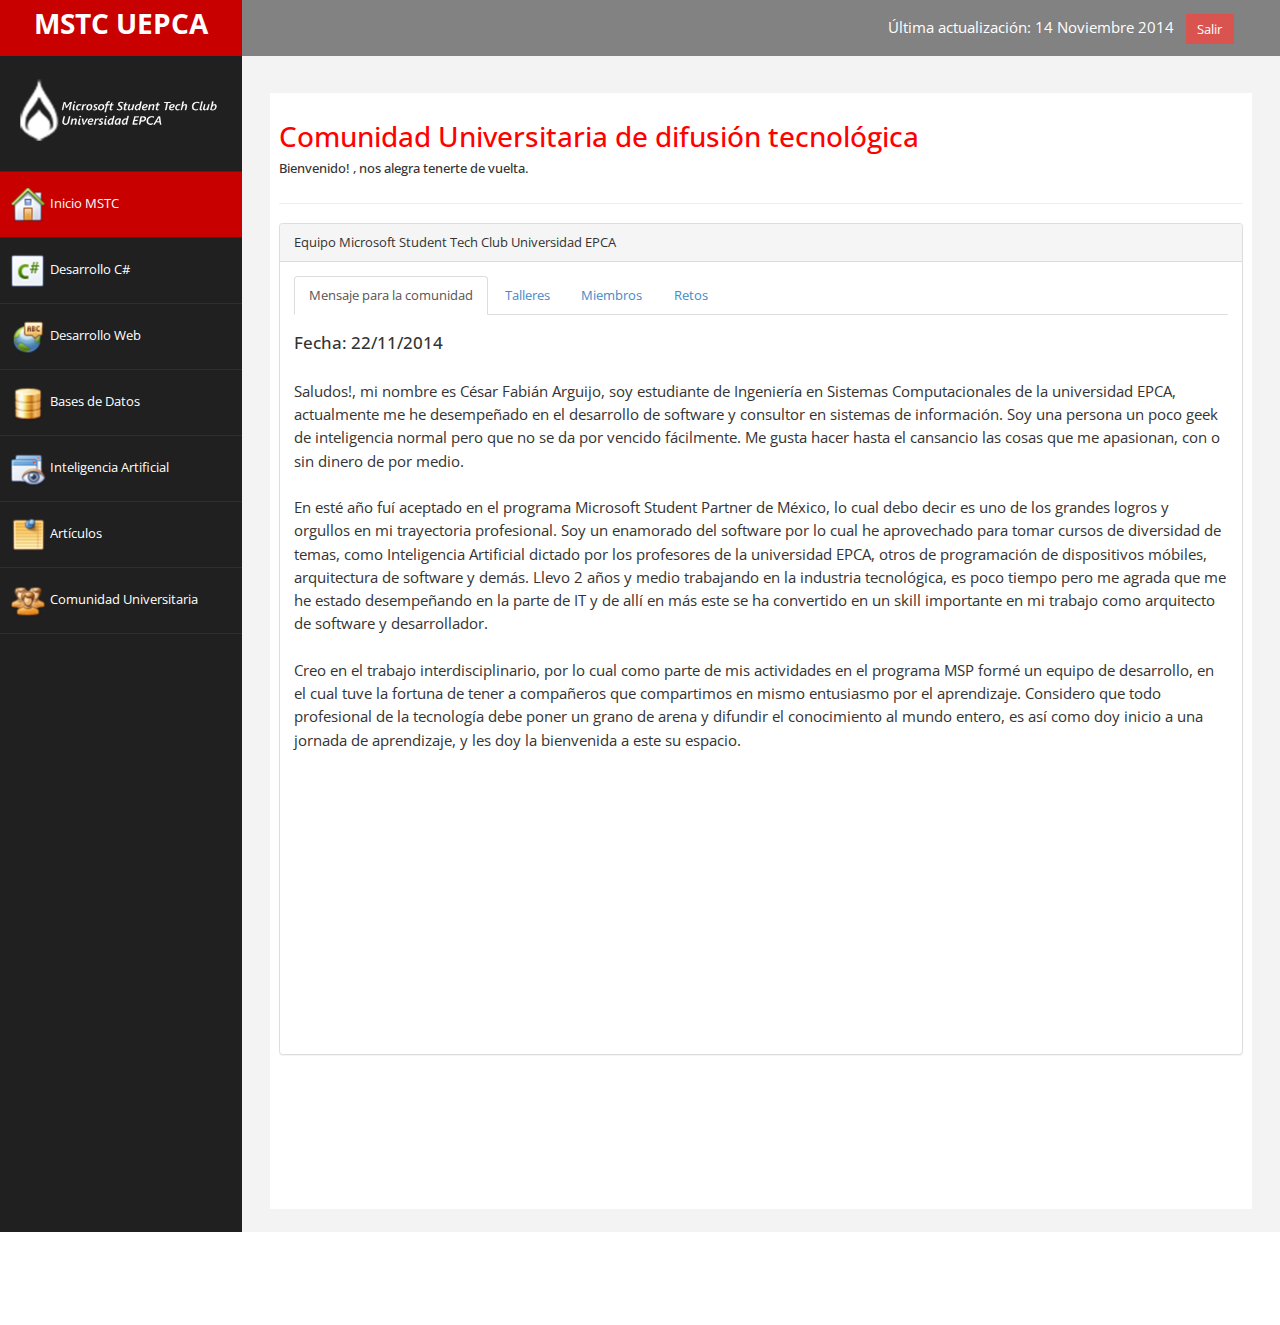
<file: index.html>
﻿<!DOCTYPE html>
<html xmlns="http://www.w3.org/1999/xhtml">
<head>
      <meta charset="utf-8" />
    <meta name="viewport" content="width=device-width, initial-scale=1.0" />
    <title>MSTC UEPCA Blog</title>
	<!-- BOOTSTRAP STYLES-->
    <link href="assets/css/bootstrap.css" rel="stylesheet" />
     <!-- FONTAWESOME STYLES-->
    <link href="assets/css/font-awesome.css" rel="stylesheet" />
     <!-- MORRIS CHART STYLES-->
    <link href="assets/js/morris/morris-0.4.3.min.css" rel="stylesheet" />
        <!-- CUSTOM STYLES-->
    <link href="assets/css/custom.css" rel="stylesheet" />
     <!-- GOOGLE FONTS-->
   <link href='http://fonts.googleapis.com/css?family=Open+Sans' rel='stylesheet' type='text/css' />
</head>
<body>
    <div id="wrapper">
        <nav class="navbar navbar-default navbar-cls-top " role="navigation" style="margin-bottom: 0">
            <div class="navbar-header">
                <button type="button" class="navbar-toggle" data-toggle="collapse" data-target=".sidebar-collapse">
                    <span class="sr-only"> </span>
                    <span class="icon-bar"></span>
                    <span class="icon-bar"></span>
                    <span class="icon-bar"></span>
                </button>
                <a class="navbar-brand" href="index.html">MSTC UEPCA</a> 
            </div>
  <div style="color: white;
padding: 15px 50px 5px 50px;
float: right;
font-size: 16px;"> Última actualización: 14 Noviembre 2014 &nbsp; <a href="#" class="btn btn-danger square-btn-adjust">Salir</a> </div>
        </nav>   
           <!-- /. NAV TOP  -->
                <nav class="navbar-default navbar-side" role="navigation">
            <div class="sidebar-collapse">
                <ul class="nav" id="main-menu">
				<li class="text-center">
                    <img src="assets/img/find_user2.png" class="user-image img-responsive"/>

					</li>
				   

					
                    <li>
                        <a class="active-menu"  href="index.html"> <img src="assets/img/Home.png"/> Inicio MSTC</a>
                    </li>
                     
                    <!--::::::::::::::::::::::::::::::::::::::::::::::::::::::::::::::::::::::::::Multinivel -->               
                            <li>
                                    <a  href="ui.html"><img src="assets/img/Home2.png"/> Desarrollo C# </a>
                            </li>

                            <li>
                                    <a  href="tab-panel.html"><img src="assets/img/Home3.png"/> Desarrollo Web </a>
                            </li>

                            <li>
                                    <a   href="chart.html"><img src="assets/img/Home4.png"/> Bases de Datos </a>
                            </li>                      
                    <!--::::::::::::::::::::::::::::::::::::::::::::::::::::::::::::::::::::::::::Multinivel -->  
				    
                      <li  >
                        <a  href="table.html"><img src="assets/img/Home5.png"/> Inteligencia Artificial </a>
                    </li>
                    <li  >
                        <a  href="form.html"><img src="assets/img/Home6.png"/> Artículos </a>
                    </li>
					
				

                
                  <li>
                        <a  href="blank.html"><img src="assets/img/Home7.png"/> Comunidad Universitaria </a>
                    </li>	
                </ul>
               
            </div>
            
        </nav>  
        <!-- /. NAV SIDE  -->
        <div id="page-wrapper" >
            <div id="page-inner">
                <div class="row">
                    <div class="col-md-12">
                     <h2>Comunidad Universitaria de difusión tecnológica</h2>   
                        <h5>Bienvenido! , nos alegra tenerte de vuelta. </h5>
                    </div>
                </div>              
                 <!-- /. ROW  -->
                  <hr />
                <!--:::::::::::::::::::::::::::::::::::::::::::::::::::::::::::::::::::::::::::::::::::::::::::::::::::::::::::::::-->
                

        


            <!--:::::::::::::::::::::::::::::::::::::::::::::::::::::::::::::::::::::::::::::::::::::::::::::::::::::::::: -->
            
                
                    <div class="panel panel-default">
                        <div class="panel-heading">
                            Equipo Microsoft Student Tech Club Universidad EPCA
                        </div>
                        <div class="panel-body">
                            <ul class="nav nav-tabs">
                                <li class="active"><a href="#home" data-toggle="tab">Mensaje para la comunidad</a>
                                </li>
                                <li class=""><a href="#profile" data-toggle="tab">Talleres</a>
                                </li>
                                <li class=""><a href="#messages" data-toggle="tab">Miembros</a>
                                </li>
                                <li class=""><a href="#settings" data-toggle="tab">Retos</a>
                                </li>
                            </ul>

                            <div class="tab-content">
                                <div class="tab-pane fade active in" id="home">

                                    <h4> Fecha: 22/11/2014 </h4>
                                    <p>

                                    Saludos!, mi nombre es César Fabián Arguijo, soy estudiante de Ingeniería en Sistemas Computacionales de la universidad EPCA, actualmente me he desempeñado en el desarrollo de software y consultor en sistemas de información. Soy una persona un poco geek de inteligencia normal pero que no se da por vencido fácilmente. Me gusta hacer hasta el cansancio las cosas que me apasionan, con o sin dinero de por medio. <br><br>
                                    En esté año fuí aceptado en el programa Microsoft Student Partner de México, lo cual debo decir es uno de los grandes logros y orgullos en mi trayectoria profesional. Soy un enamorado del software por lo cual he aprovechado para tomar cursos de diversidad de temas, como Inteligencia Artificial dictado por los profesores de la universidad EPCA, otros de programación de dispositivos móbiles, arquitectura de software y demás. Llevo 2 años y medio trabajando en la industria tecnológica, es poco tiempo pero me agrada que me he estado desempeñando en la parte de IT y de allí en más este se ha convertido en un skill importante en mi trabajo como arquitecto de software y desarrollador. <br> <br> Creo en el trabajo interdisciplinario, por lo cual como parte de mis actividades en el programa MSP formé un equipo de desarrollo, en el cual tuve la fortuna de tener a compañeros que compartimos en mismo entusiasmo por el aprendizaje. Considero que todo profesional de la tecnología debe poner un grano de arena y difundir el conocimiento al mundo entero, es así como doy inicio a una jornada de aprendizaje, y les doy la bienvenida a este su espacio.

                                    </p>
                                    <br>
                                    <br>
                                    <br>
                                    <br>
                                    <br>
                                    <br>
                                    <br>
                                    <br>
                                    <br>
                                    <br>
                                    <br>
                                    <br>
                                    <br>
                                    <br>
                                    <br>
                                </div>
                                <div class="tab-pane fade" id="profile">
                                    <h4>Profile Tab</h4>
                                    <p>Lorem ipsum dolor sit amet, consectetur adipisicing elit, sed do eiusmod tempor incididunt ut labore et dolore magna aliqua. Ut enim ad minim veniam, quis nostrud exercitation ullamco laboris nisi ut aliquip ex ea commodo consequat. Duis aute irure dolor in reprehenderit in voluptate velit esse cillum dolore eu fugiat nulla pariatur. Excepteur sint occaecat cupidatat non proident, sunt in culpa qui officia deserunt mollit anim id est laborum.</p>
                                    <br>
                                    <br>
                                    <br>
                                    <br>
                                    <br>
                                    <br>
                                    <br>
                                    <br>
                                    <br>
                                    <br>
                                    <br>
                                    <br>
                                    <br>
                                    <br>
                                    <br>
                                </div>
                                <div class="tab-pane fade" id="messages">
                                    <h4>Messages Tab</h4>
                                    <p>Lorem ipsum dolor sit amet, consectetur adipisicing elit, sed do eiusmod tempor incididunt ut labore et dolore magna aliqua. Ut enim ad minim veniam, quis nostrud exercitation ullamco laboris nisi ut aliquip ex ea commodo consequat. Duis aute irure dolor in reprehenderit in voluptate velit esse cillum dolore eu fugiat nulla pariatur. Excepteur sint occaecat cupidatat non proident, sunt in culpa qui officia deserunt mollit anim id est laborum.</p>
                                    <br>
                                    <br>
                                    <br>
                                    <br>
                                    <br>
                                    <br>
                                    <br>
                                    <br>
                                    <br>
                                    <br>
                                    <br>
                                    <br>
                                    <br>
                                    <br>
                                    <br>
                                </div>
                                <div class="tab-pane fade" id="settings">
                                    <h4>Settings Tab</h4>
                                    <p>Lorem ipsum dolor sit amet, consectetur adipisicing elit, sed do eiusmod tempor incididunt ut labore et dolore magna aliqua. Ut enim ad minim veniam, quis nostrud exercitation ullamco laboris nisi ut aliquip ex ea commodo consequat. Duis aute irure dolor in reprehenderit in voluptate velit esse cillum dolore eu fugiat nulla pariatur. Excepteur sint occaecat cupidatat non proident, sunt in culpa qui officia deserunt mollit anim id est laborum.</p>
                                    <br>
                                    <br>
                                    <br>
                                    <br>
                                    <br>
                                    <br>
                                    <br>
                                    <br>
                                    <br>
                                    <br>
                                    <br>
                                    <br>
                                    <br>
                                    <br>
                                    <br>
                                </div>
                            </div>
                        </div>
                
                
            <!--:::::::::::::::::::::::::::::::::::::::::::::::::::::::::::::::::::::::::::::::::::::::::::::::::::::::::: -->
     <!-- /. WRAPPER  -->
    <!-- SCRIPTS -AT THE BOTOM TO REDUCE THE LOAD TIME-->
    <!-- JQUERY SCRIPTS -->
    <script src="assets/js/jquery-1.10.2.js"></script>
      <!-- BOOTSTRAP SCRIPTS -->
    <script src="assets/js/bootstrap.min.js"></script>
    <!-- METISMENU SCRIPTS -->
    <script src="assets/js/jquery.metisMenu.js"></script>
     <!-- MORRIS CHART SCRIPTS -->
     <script src="assets/js/morris/raphael-2.1.0.min.js"></script>
    <script src="assets/js/morris/morris.js"></script>
      <!-- CUSTOM SCRIPTS -->
    <script src="assets/js/custom.js"></script>
    
   
</body>
</html>




<!-- Se habló primeramente sobre los Tech Club retomando la información que nos mandaron sobre como fornarlos, organizarlos , establecerlos y se tienen que registrar o pertenecer a uno antes del 30 de noviembre. También se habló sobre los Twitter Awards es un concepto que manejan para "premiar" a los que tengan mas impacto en las publicaciones de Twitter, habrá una sesión sobre redes sociales el día 20 de noviembre. También se habló sobre un nuevo reto, el reto App Studio que se hará presencial en Microsoft México en el DF y será el 8 de diciembre de 9am a 5pm. También mencionaron que subirán una guía para participar en dicho reto de App Studio -->








<!-- Tus primeros pasos para aprender a programar, aunque no estés en el colegio, aunque no te guste matemática, aunque no lo creas, puedes aprender!
En el mundo de hoy son muchas las actividades que hacemos a través de nuestro computador, teléfono o consola de entretenimiento: escuchar música, comunicarnos con amigos y familiares, buscar información, estudiar, trabajar, jugar y más; y detrás de todas estas acciones hay un mundo de códigos, que tú también puedes aprender a programar! 
Veras que la complejidad técnica de las herramientas de desarrollo de aplicaciones  es un mito, y que todos podemos hacerlo. Acá te brindaremos todas las herramientas necesarias para que puedas desarrollar con tecnología, desde los primero pasos hasta el producto final. -->









<!-- public EditText getTxtN() 
{
        return txtN;
}


    public void setTxtN(EditText txtN) 
    {
        this.txtN = txtN;
    





    <div class="row">
                    <div class="col-md-12">
                        <div class="jumbotron">
                            <img src="assets/img/JMB2.png"/> 
                        </div>
                    </div>
                </div>                   
                    </div>
                     </div>
         
        </div> -->
</file>
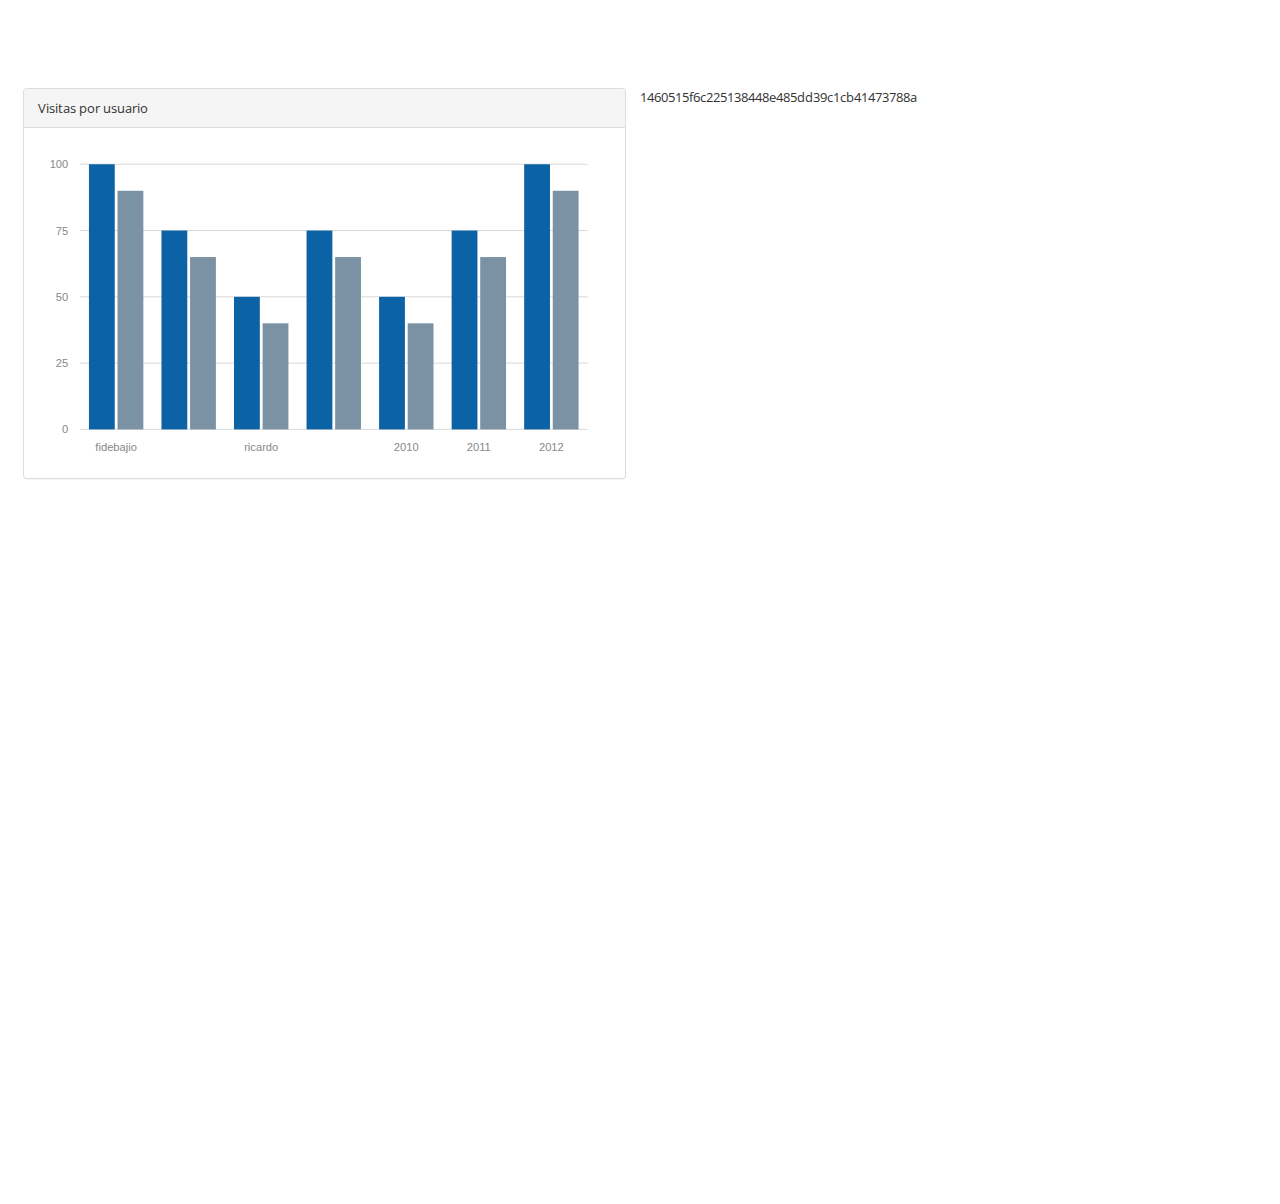
<file: contador.html>
<!DOCTYPE html>
<html xmlns="http://www.w3.org/1999/xhtml">
<head>
      <meta charset="utf-8" />
    <meta name="viewport" content="width=device-width, initial-scale=1.0" />
    <title>Contador de visitas</title>
	<!-- BOOTSTRAP STYLES-->
    <link href="assets/css/bootstrap.css" rel="stylesheet" />
     <!-- FONTAWESOME STYLES-->
    <link href="assets/css/font-awesome.css" rel="stylesheet" />
     <!-- MORRIS CHART STYLES-->
    <link href="assets/js/morris/morris-0.4.3.min.css" rel="stylesheet" />
        <!-- CUSTOM STYLES-->
    <link href="assets/css/custom.css" rel="stylesheet" />
     <!-- GOOGLE FONTS-->
   <link href='http://fonts.googleapis.com/css?family=Open+Sans' rel='stylesheet' type='text/css' />
</head>
<body>
    <div id="wrapper">
    
          
  
        <!-- /. NAV SIDE  -->
        
            <div id="page-inner">
                        1460515f6c225138448e485dd39c1cb41473788a
            
                    
                      
                <div class="col-md-6 col-sm-12 col-xs-12">                     
                    <div class="panel panel-default">
                        <div class="panel-heading">
                            Visitas por usuario
                        </div>
                        <div class="panel-body">
                            <div id="morris-bar-chart"></div>
                        </div>
                    </div>            
                </div>
                
                     
                
           
                 <!-- /. ROW  -->
               
                 <!-- /. ROW  -->
    </div>
             <!-- /. PAGE INNER  -->
          
         <!-- /. PAGE WRAPPER  -->
        </div>
     <!-- /. WRAPPER  -->
    <!-- SCRIPTS -AT THE BOTOM TO REDUCE THE LOAD TIME-->
    <!-- JQUERY SCRIPTS -->
    <script src="assets/js/jquery-1.10.2.js"></script>
      <!-- BOOTSTRAP SCRIPTS -->
    <script src="assets/js/bootstrap.min.js"></script>
    <!-- METISMENU SCRIPTS -->
    <script src="assets/js/jquery.metisMenu.js"></script>
     <!-- MORRIS CHART SCRIPTS -->
     <script src="assets/js/morris/raphael-2.1.0.min.js"></script>
    <script src="assets/js/morris/morris.js"></script>
      <!-- CUSTOM SCRIPTS -->
    <script src="assets/js/custom.js"></script>
    
   
</body>
</html>
</file>
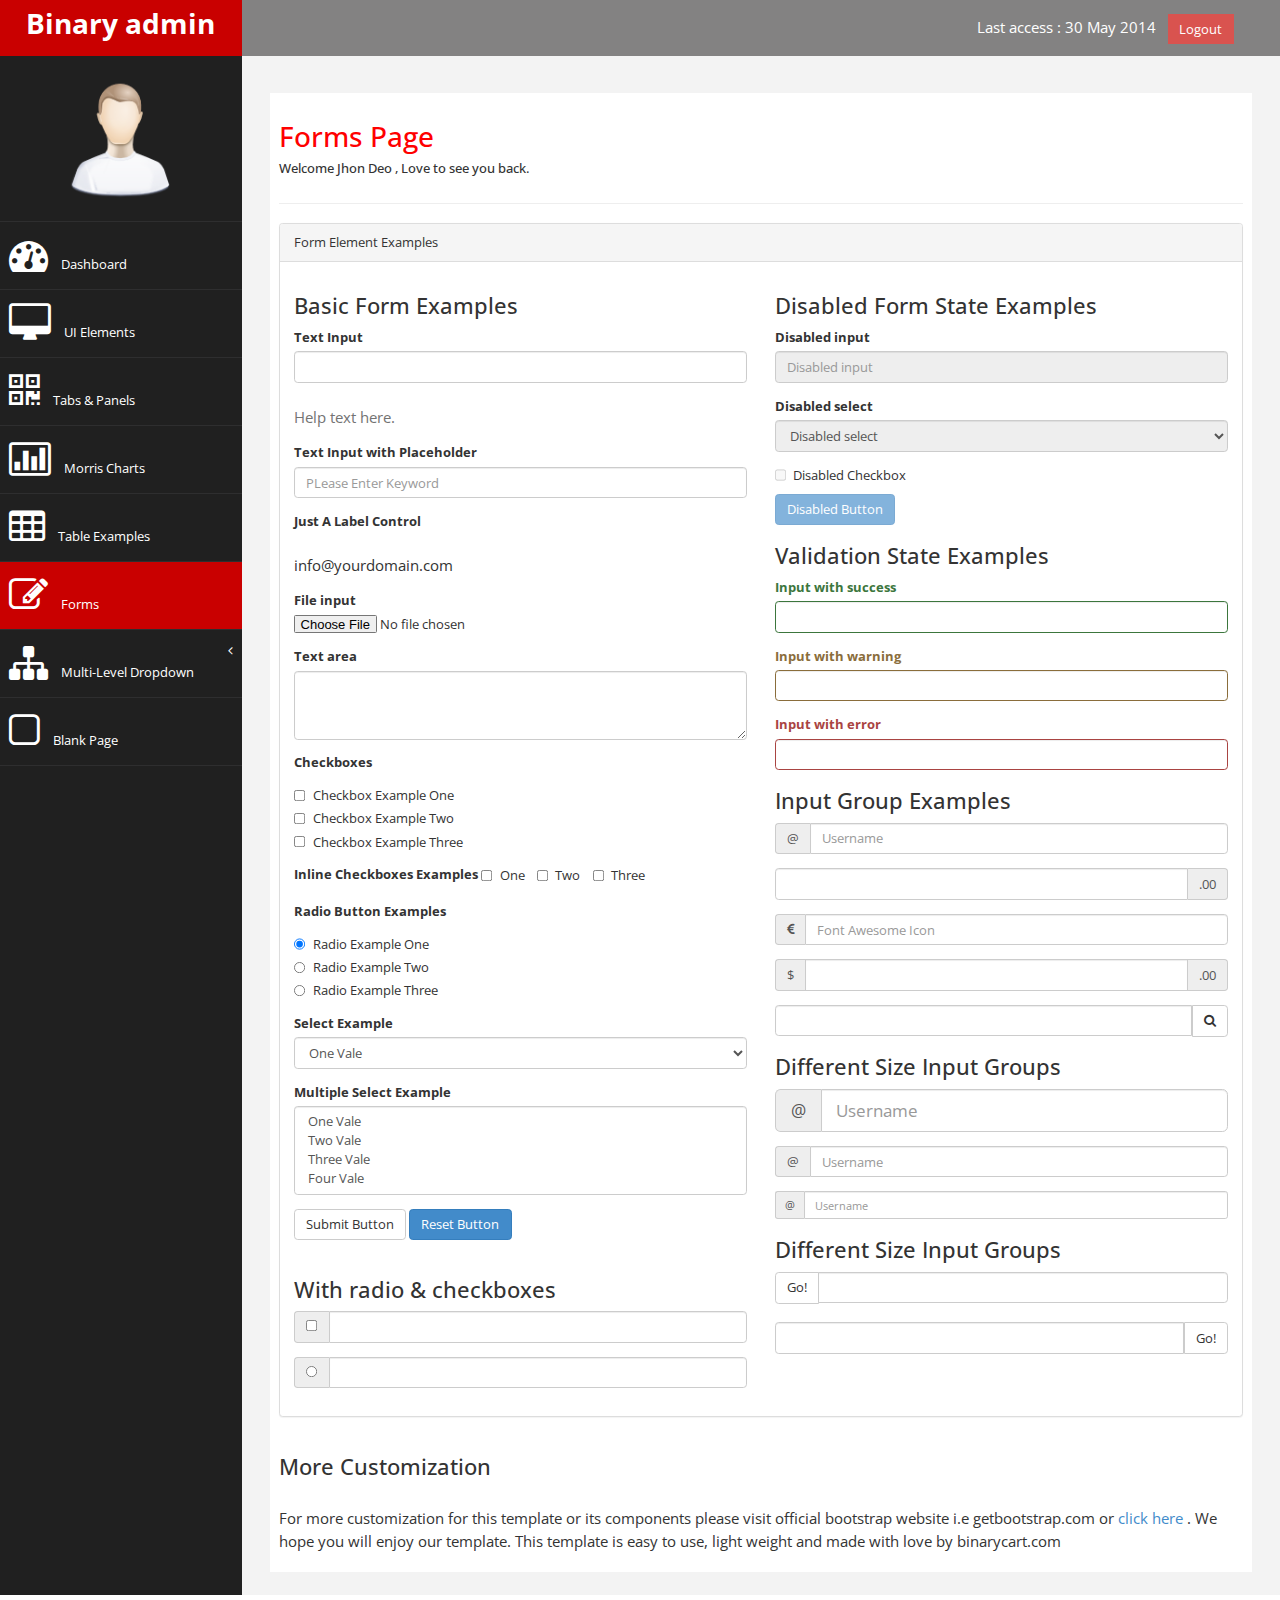
<file: form.html>
﻿<!DOCTYPE html>
<html xmlns="http://www.w3.org/1999/xhtml">
<head>
      <meta charset="utf-8" />
    <meta name="viewport" content="width=device-width, initial-scale=1.0" />
    <title>Free Bootstrap Admin Template : Binary Admin</title>
	<!-- BOOTSTRAP STYLES-->
    <link href="assets/css/bootstrap.css" rel="stylesheet" />
     <!-- FONTAWESOME STYLES-->
    <link href="assets/css/font-awesome.css" rel="stylesheet" />
        <!-- CUSTOM STYLES-->
    <link href="assets/css/custom.css" rel="stylesheet" />
     <!-- GOOGLE FONTS-->
   <link href='http://fonts.googleapis.com/css?family=Open+Sans' rel='stylesheet' type='text/css' />
</head>
<body>
    <div id="wrapper">
        <nav class="navbar navbar-default navbar-cls-top " role="navigation" style="margin-bottom: 0">
            <div class="navbar-header">
                <button type="button" class="navbar-toggle" data-toggle="collapse" data-target=".sidebar-collapse">
                    <span class="sr-only">Toggle navigation</span>
                    <span class="icon-bar"></span>
                    <span class="icon-bar"></span>
                    <span class="icon-bar"></span>
                </button>
                <a class="navbar-brand" href="index.html">Binary admin</a> 
            </div>
  <div style="color: white;
padding: 15px 50px 5px 50px;
float: right;
font-size: 16px;"> Last access : 30 May 2014 &nbsp; <a href="#" class="btn btn-danger square-btn-adjust">Logout</a> </div>
        </nav>   
           <!-- /. NAV TOP  -->
                <nav class="navbar-default navbar-side" role="navigation">
            <div class="sidebar-collapse">
                <ul class="nav" id="main-menu">
				<li class="text-center">
                    <img src="assets/img/find_user.png" class="user-image img-responsive"/>
					</li>
				
					
                    <li>
                        <a  href="index.html"><i class="fa fa-dashboard fa-3x"></i> Dashboard</a>
                    </li>
                      <li>
                        <a  href="ui.html"><i class="fa fa-desktop fa-3x"></i> UI Elements</a>
                    </li>
                    <li>
                        <a  href="tab-panel.html"><i class="fa fa-qrcode fa-3x"></i> Tabs & Panels</a>
                    </li>
						   <li  >
                        <a  href="chart.html"><i class="fa fa-bar-chart-o fa-3x"></i> Morris Charts</a>
                    </li>	
                      <li  >
                        <a  href="table.html"><i class="fa fa-table fa-3x"></i> Table Examples</a>
                    </li>
                    <li  >
                        <a class="active-menu"  href="form.html"><i class="fa fa-edit fa-3x"></i> Forms </a>
                    </li>				
					
					                   
                    <li>
                        <a href="#"><i class="fa fa-sitemap fa-3x"></i> Multi-Level Dropdown<span class="fa arrow"></span></a>
                        <ul class="nav nav-second-level">
                            <li>
                                <a href="#">Second Level Link</a>
                            </li>
                            <li>
                                <a href="#">Second Level Link</a>
                            </li>
                            <li>
                                <a href="#">Second Level Link<span class="fa arrow"></span></a>
                                <ul class="nav nav-third-level">
                                    <li>
                                        <a href="#">Third Level Link</a>
                                    </li>
                                    <li>
                                        <a href="#">Third Level Link</a>
                                    </li>
                                    <li>
                                        <a href="#">Third Level Link</a>
                                    </li>

                                </ul>
                               
                            </li>
                        </ul>
                      </li>  
                  <li  >
                        <a   href="blank.html"><i class="fa fa-square-o fa-3x"></i> Blank Page</a>
                    </li>	
                </ul>
               
            </div>
            
        </nav>  
        <!-- /. NAV SIDE  -->
        <div id="page-wrapper" >
            <div id="page-inner">
                <div class="row">
                    <div class="col-md-12">
                     <h2>Forms Page</h2>   
                        <h5>Welcome Jhon Deo , Love to see you back. </h5>
                       
                    </div>
                </div>
                 <!-- /. ROW  -->
                 <hr />
               <div class="row">
                <div class="col-md-12">
                    <!-- Form Elements -->
                    <div class="panel panel-default">
                        <div class="panel-heading">
                            Form Element Examples
                        </div>
                        <div class="panel-body">
                            <div class="row">
                                <div class="col-md-6">
                                    <h3>Basic Form Examples</h3>
                                    <form role="form">
                                        <div class="form-group">
                                            <label>Text Input</label>
                                            <input class="form-control" />
                                            <p class="help-block">Help text here.</p>
                                        </div>
                                        <div class="form-group">
                                            <label>Text Input with Placeholder</label>
                                            <input class="form-control" placeholder="PLease Enter Keyword" />
                                        </div>
                                        <div class="form-group">
                                            <label>Just A Label Control</label>
                                            <p class="form-control-static">info@yourdomain.com</p>
                                        </div>
                                        <div class="form-group">
                                            <label>File input</label>
                                            <input type="file" />
                                        </div>
                                        <div class="form-group">
                                            <label>Text area</label>
                                            <textarea class="form-control" rows="3"></textarea>
                                        </div>
                                        <div class="form-group">
                                            <label>Checkboxes</label>
                                            <div class="checkbox">
                                                <label>
                                                    <input type="checkbox" value="" />Checkbox Example One
                                                </label>
                                            </div>
                                            <div class="checkbox">
                                                <label>
                                                    <input type="checkbox" value=""/>Checkbox Example Two
                                                </label>
                                            </div>
                                            <div class="checkbox">
                                                <label>
                                                    <input type="checkbox" value=""/>Checkbox Example Three
                                                </label>
                                            </div>
                                        </div>
                                        <div class="form-group">
                                            <label>Inline Checkboxes Examples</label>
                                            <label class="checkbox-inline">
                                                <input type="checkbox"/> One
                                            </label>
                                            <label class="checkbox-inline">
                                                <input type="checkbox"/> Two
                                            </label>
                                            <label class="checkbox-inline">
                                                <input type="checkbox"/> Three
                                            </label>
                                        </div>
                                        <div class="form-group">
                                            <label>Radio Button Examples</label>
                                            <div class="radio">
                                                <label>
                                                    <input type="radio" name="optionsRadios" id="optionsRadios1" value="option1" checked />Radio Example One
                                                </label>
                                            </div>
                                            <div class="radio">
                                                <label>
                                                    <input type="radio" name="optionsRadios" id="optionsRadios2" value="option2"/>Radio Example Two
                                                </label>
                                            </div>
                                            <div class="radio">
                                                <label>
                                                    <input type="radio" name="optionsRadios" id="optionsRadios3" value="option3"/>Radio Example Three
                                                </label>
                                            </div>
                                        </div>
                                        
                                        <div class="form-group">
                                            <label>Select Example</label>
                                            <select class="form-control">
                                                <option>One Vale</option>
                                                <option>Two Vale</option>
                                                <option>Three Vale</option>
                                                <option>Four Vale</option>
                                            </select>
                                        </div>
                                        <div class="form-group">
                                            <label>Multiple Select Example</label>
                                            <select multiple class="form-control">
                                                <option>One Vale</option>
                                                <option>Two Vale</option>
                                                <option>Three Vale</option>
                                                <option>Four Vale</option>
                                            </select>
                                        </div>
                                        <button type="submit" class="btn btn-default">Submit Button</button>
                                        <button type="reset" class="btn btn-primary">Reset Button</button>

                                    </form>
                                    <br />
                                      <h3>With radio & checkboxes</h3>
                                    <form>

    <div class="form-group input-group">
      <span class="input-group-addon">
        <input type="checkbox" />
      </span>
      <input type="text" class="form-control" />
    </div>
                                         <div class="form-group input-group">
      <span class="input-group-addon">
        <input type="radio" />
      </span>
      <input type="text" class="form-control" />
    </div>
                                    </form>

                                 
    </div>
                                
                                <div class="col-md-6">
                                    <h3>Disabled Form State Examples</h3>
                                    <form role="form">
                                        <fieldset disabled="disabled">
                                            <div class="form-group">
                                                <label for="disabledSelect">Disabled input</label>
                                                <input class="form-control" id="disabledInput" type="text" placeholder="Disabled input" disabled />
                                            </div>
                                            <div class="form-group">
                                                <label for="disabledSelect">Disabled select </label>
                                                <select id="disabledSelect" class="form-control">
                                                    <option>Disabled select</option>
                                                </select>
                                            </div>
                                            <div class="checkbox">
                                                <label>
                                                    <input type="checkbox" />Disabled Checkbox
                                                </label>
                                            </div>
                                            <button type="submit" class="btn btn-primary">Disabled Button</button>
                                        </fieldset>
                                    </form>
                                    <h3>Validation State Examples</h3>
                                    <form role="form">
                                        <div class="form-group has-success">
                                            <label class="control-label" for="inputSuccess">Input with success</label>
                                            <input type="text" class="form-control" id="inputSuccess">
                                        </div>
                                        <div class="form-group has-warning">
                                            <label class="control-label" for="inputWarning">Input with warning</label>
                                            <input type="text" class="form-control" id="inputWarning">
                                        </div>
                                        <div class="form-group has-error">
                                            <label class="control-label" for="inputError">Input with error</label>
                                            <input type="text" class="form-control" id="inputError">
                                        </div>
                                    </form>
                                    <h3>Input Group Examples</h3>
                                    <form role="form">
                                        <div class="form-group input-group">
                                            <span class="input-group-addon">@</span>
                                            <input type="text" class="form-control" placeholder="Username">
                                        </div>
                                        <div class="form-group input-group">
                                            <input type="text" class="form-control">
                                            <span class="input-group-addon">.00</span>
                                        </div>
                                        <div class="form-group input-group">
                                            <span class="input-group-addon"><i class="fa fa-eur"></i>
                                            </span>
                                            <input type="text" class="form-control" placeholder="Font Awesome Icon">
                                        </div>
                                        <div class="form-group input-group">
                                            <span class="input-group-addon">$</span>
                                            <input type="text" class="form-control">
                                            <span class="input-group-addon">.00</span>
                                        </div>
                                        <div class="form-group input-group">
                                            <input type="text" class="form-control">
                                            <span class="input-group-btn">
                                                <button class="btn btn-default" type="button"><i class="fa fa-search"></i>
                                                </button>
                                            </span>
                                        </div>
                                    </form>
                                    <h3>Different Size Input Groups</h3>
                                     <form role="form">
  <div class=" form-group input-group input-group-lg">
  <span class="input-group-addon">@</span>
  <input type="text" class="form-control" placeholder="Username" />
</div>

<div class="form-group input-group">
  <span class="input-group-addon">@</span>
  <input type="text" class="form-control" placeholder="Username" />
</div>

<div class="form-group input-group input-group-sm">
  <span class="input-group-addon">@</span>
  <input type="text" class="form-control" placeholder="Username" />
</div>
                                         
                                     </form>
                                    <h3>Different Size Input Groups</h3>
                                     <form role="form">
                                  <div class="input-group">
      <span class="form-group input-group-btn">
        <button class="btn btn-default" type="button">Go!</button>
      </span>
      <input type="text" class="form-control" />
    </div>
<br />
                                           <div class="input-group">
     
      <input type="text" class="form-control" />
                                                <span class="form-group input-group-btn">
        <button class="btn btn-default" type="button">Go!</button>
      </span>
    </div>
                                         </form>
                                </div>
                            </div>
                        </div>
                    </div>
                     <!-- End Form Elements -->
                </div>
            </div>
                <!-- /. ROW  -->
                <div class="row">
                    <div class="col-md-12">
                        <h3>More Customization</h3>
                         <p>
                        For more customization for this template or its components please visit official bootstrap website i.e getbootstrap.com or <a href="http://getbootstrap.com/components/" target="_blank">click here</a> . We hope you will enjoy our template. This template is easy to use, light weight and made with love by binarycart.com 
                        </p>
                    </div>
                </div>
                <!-- /. ROW  -->
    </div>
             <!-- /. PAGE INNER  -->
            </div>
         <!-- /. PAGE WRAPPER  -->
        </div>
     <!-- /. WRAPPER  -->
    <!-- SCRIPTS -AT THE BOTOM TO REDUCE THE LOAD TIME-->
    <!-- JQUERY SCRIPTS -->
    <script src="assets/js/jquery-1.10.2.js"></script>
      <!-- BOOTSTRAP SCRIPTS -->
    <script src="assets/js/bootstrap.min.js"></script>
    <!-- METISMENU SCRIPTS -->
    <script src="assets/js/jquery.metisMenu.js"></script>
      <!-- CUSTOM SCRIPTS -->
    <script src="assets/js/custom.js"></script>
    
   
</body>
</html>
</file>
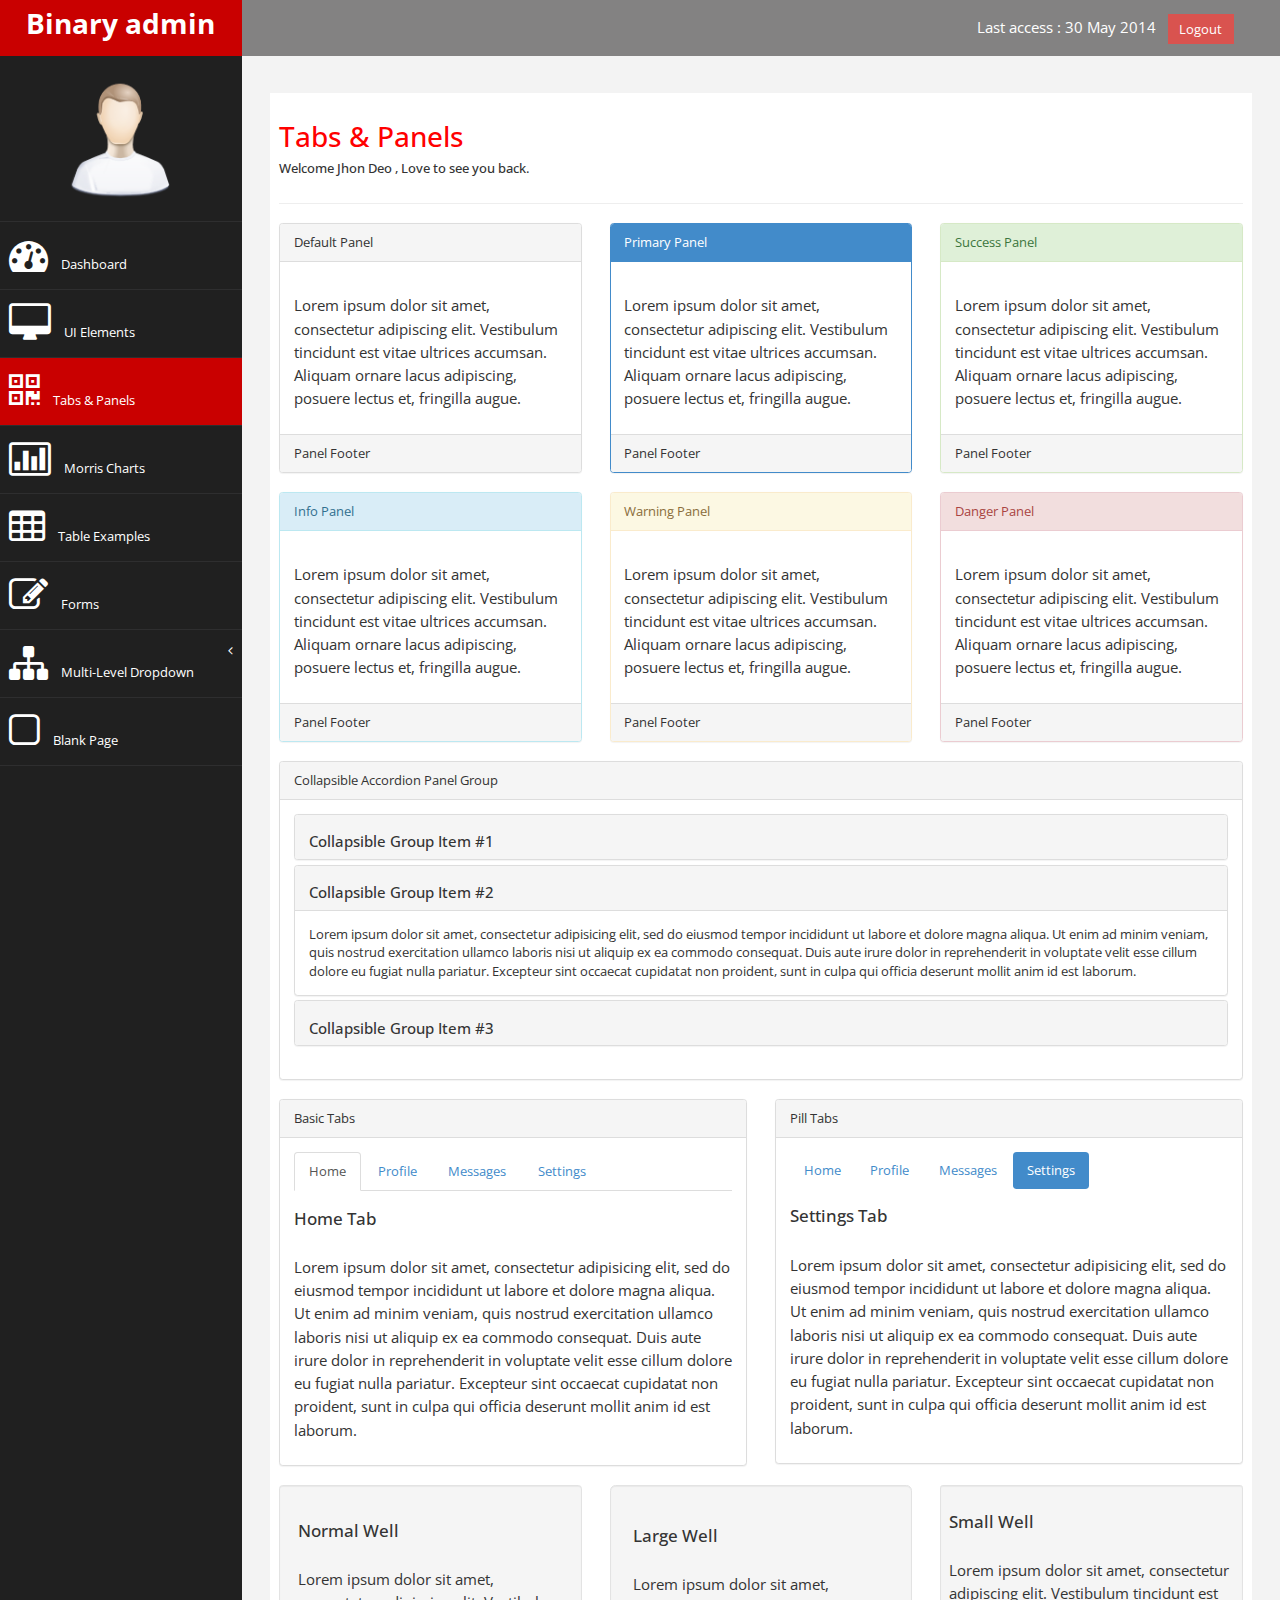
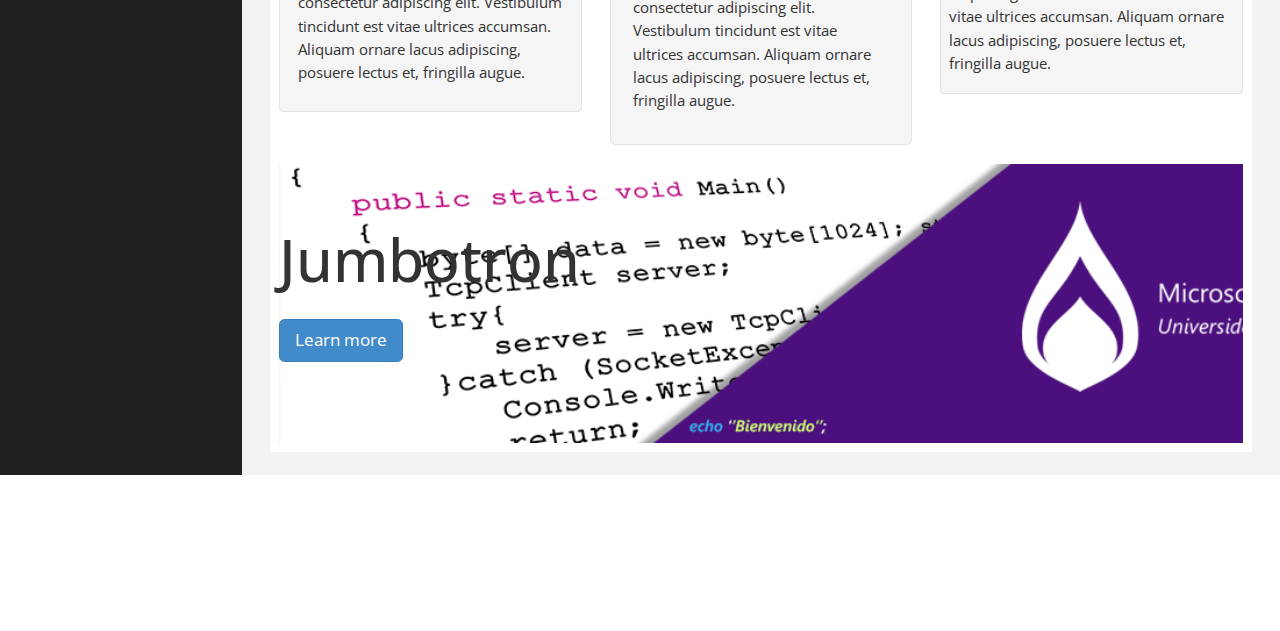
<file: tab-panel.html>
﻿<!DOCTYPE html>
<html xmlns="http://www.w3.org/1999/xhtml">
<head>
      <meta charset="utf-8" />
    <meta name="viewport" content="width=device-width, initial-scale=1.0" />
    <title>Free Bootstrap Admin Template : Binary Admin</title>
	<!-- BOOTSTRAP STYLES-->
    <link href="assets/css/bootstrap.css" rel="stylesheet" />
     <!-- FONTAWESOME STYLES-->
    <link href="assets/css/font-awesome.css" rel="stylesheet" />
        <!-- CUSTOM STYLES-->
    <link href="assets/css/custom.css" rel="stylesheet" />
     <!-- GOOGLE FONTS-->
   <link href='http://fonts.googleapis.com/css?family=Open+Sans' rel='stylesheet' type='text/css' />
</head>
<body>
    <div id="wrapper">
        <nav class="navbar navbar-default navbar-cls-top " role="navigation" style="margin-bottom: 0">
            <div class="navbar-header">
                <button type="button" class="navbar-toggle" data-toggle="collapse" data-target=".sidebar-collapse">
                    <span class="sr-only">Toggle navigation</span>
                    <span class="icon-bar"></span>
                    <span class="icon-bar"></span>
                    <span class="icon-bar"></span>
                </button>
                <a class="navbar-brand" href="index.html">Binary admin</a> 
            </div>
  <div style="color: white;
padding: 15px 50px 5px 50px;
float: right;
font-size: 16px;"> Last access : 30 May 2014 &nbsp; <a href="#" class="btn btn-danger square-btn-adjust">Logout</a> </div>
        </nav>   
           <!-- /. NAV TOP  -->
                <nav class="navbar-default navbar-side" role="navigation">
            <div class="sidebar-collapse">
                <ul class="nav" id="main-menu">
				<li class="text-center">
                    <img src="assets/img/find_user.png" class="user-image img-responsive"/>
					</li>
				
					
                    <li>
                        <a  href="index.html"><i class="fa fa-dashboard fa-3x"></i> Dashboard</a>
                    </li>
                      <li>
                        <a  href="ui.html"><i class="fa fa-desktop fa-3x"></i> UI Elements</a>
                    </li>
                    <li>
                        <a  class="active-menu" href="tab-panel.html"><i class="fa fa-qrcode fa-3x"></i> Tabs & Panels</a>
                    </li>
						   <li  >
                        <a  href="chart.html"><i class="fa fa-bar-chart-o fa-3x"></i> Morris Charts</a>
                    </li>	
                      <li  >
                        <a  href="table.html"><i class="fa fa-table fa-3x"></i> Table Examples</a>
                    </li>
                    <li  >
                        <a  href="form.html"><i class="fa fa-edit fa-3x"></i> Forms </a>
                    </li>				
					
					                   
                    <li>
                        <a href="#"><i class="fa fa-sitemap fa-3x"></i> Multi-Level Dropdown<span class="fa arrow"></span></a>
                        <ul class="nav nav-second-level">
                            <li>
                                <a href="#">Second Level Link</a>
                            </li>
                            <li>
                                <a href="#">Second Level Link</a>
                            </li>
                            <li>
                                <a href="#">Second Level Link<span class="fa arrow"></span></a>
                                <ul class="nav nav-third-level">
                                    <li>
                                        <a href="#">Third Level Link</a>
                                    </li>
                                    <li>
                                        <a href="#">Third Level Link</a>
                                    </li>
                                    <li>
                                        <a href="#">Third Level Link</a>
                                    </li>

                                </ul>
                               
                            </li>
                        </ul>
                      </li>  
                  <li  >
                        <a  href="blank.html"><i class="fa fa-square-o fa-3x"></i> Blank Page</a>
                    </li>	
                </ul>
               
            </div>
            
        </nav>  
        <!-- /. NAV SIDE  -->
        <div id="page-wrapper" >
            <div id="page-inner">
                <div class="row">
                    <div class="col-md-12">
                     <h2>Tabs & Panels </h2>   
                        <h5>Welcome Jhon Deo , Love to see you back. </h5>
                       
                    </div>
                </div>
                 <!-- /. ROW  -->
                 <hr />
                                 
            <div class="row">
                <div class="col-md-4 col-sm-4">
                    <div class="panel panel-default">
                        <div class="panel-heading">
                            Default Panel
                        </div>
                        <div class="panel-body">
                            <p>Lorem ipsum dolor sit amet, consectetur adipiscing elit. Vestibulum tincidunt est vitae ultrices accumsan. Aliquam ornare lacus adipiscing, posuere lectus et, fringilla augue.</p>
                        </div>
                        <div class="panel-footer">
                            Panel Footer
                        </div>
                    </div>
                </div>
                <div class="col-md-4 col-sm-4">
                    <div class="panel panel-primary">
                        <div class="panel-heading">
                            Primary Panel
                        </div>
                        <div class="panel-body">
                            <p>Lorem ipsum dolor sit amet, consectetur adipiscing elit. Vestibulum tincidunt est vitae ultrices accumsan. Aliquam ornare lacus adipiscing, posuere lectus et, fringilla augue.</p>
                        </div>
                        <div class="panel-footer">
                            Panel Footer
                        </div>
                    </div>
                </div>
                <div class="col-md-4 col-sm-4">
                    <div class="panel panel-success">
                        <div class="panel-heading">
                            Success Panel
                        </div>
                        <div class="panel-body">
                            <p>Lorem ipsum dolor sit amet, consectetur adipiscing elit. Vestibulum tincidunt est vitae ultrices accumsan. Aliquam ornare lacus adipiscing, posuere lectus et, fringilla augue.</p>
                        </div>
                        <div class="panel-footer">
                            Panel Footer
                        </div>
                    </div>
                </div>
            </div>
                   <!-- /. ROW  -->
            <div class="row">
                <div class="col-md-4 col-sm-4">
                    <div class="panel panel-info">
                        <div class="panel-heading">
                            Info Panel
                        </div>
                        <div class="panel-body">
                            <p>Lorem ipsum dolor sit amet, consectetur adipiscing elit. Vestibulum tincidunt est vitae ultrices accumsan. Aliquam ornare lacus adipiscing, posuere lectus et, fringilla augue.</p>
                        </div>
                        <div class="panel-footer">
                            Panel Footer
                        </div>
                    </div>
                </div>
                <div class="col-md-4 col-sm-4">
                    <div class="panel panel-warning">
                        <div class="panel-heading">
                            Warning Panel
                        </div>
                        <div class="panel-body">
                            <p>Lorem ipsum dolor sit amet, consectetur adipiscing elit. Vestibulum tincidunt est vitae ultrices accumsan. Aliquam ornare lacus adipiscing, posuere lectus et, fringilla augue.</p>
                        </div>
                        <div class="panel-footer">
                            Panel Footer
                        </div>
                    </div>
                </div>
                <div class="col-md-4 col-sm-4">
                    <div class="panel panel-danger">
                        <div class="panel-heading">
                            Danger Panel
                        </div>
                        <div class="panel-body">
                            <p>Lorem ipsum dolor sit amet, consectetur adipiscing elit. Vestibulum tincidunt est vitae ultrices accumsan. Aliquam ornare lacus adipiscing, posuere lectus et, fringilla augue.</p>
                        </div>
                        <div class="panel-footer">
                            Panel Footer
                        </div>
                    </div>
                </div>
            </div>
                    <!-- /. ROW  -->
            <div class="row">
                <div class="col-md-12">
                    <div class="panel panel-default">
                        <div class="panel-heading">
                            Collapsible Accordion Panel Group
                        </div>
                        <div class="panel-body">
                            <div class="panel-group" id="accordion">
                                <div class="panel panel-default">
                                    <div class="panel-heading">
                                        <h4 class="panel-title">
                                            <a data-toggle="collapse" data-parent="#accordion" href="#collapseOne" class="collapsed">Collapsible Group Item #1</a>
                                        </h4>
                                    </div>
                                    <div id="collapseOne" class="panel-collapse collapse" style="height: 0px;">
                                        <div class="panel-body">
                                            Lorem ipsum dolor sit amet, consectetur adipisicing elit, sed do eiusmod tempor incididunt ut labore et dolore magna aliqua. Ut enim ad minim veniam, quis nostrud exercitation ullamco laboris nisi ut aliquip ex ea commodo consequat. Duis aute irure dolor in reprehenderit in voluptate velit esse cillum dolore eu fugiat nulla pariatur. Excepteur sint occaecat cupidatat non proident, sunt in culpa qui officia deserunt mollit anim id est laborum.
                                        </div>
                                    </div>
                                </div>
                                <div class="panel panel-default">
                                    <div class="panel-heading">
                                        <h4 class="panel-title">
                                            <a data-toggle="collapse" data-parent="#accordion" href="#collapseTwo">Collapsible Group Item #2</a>
                                        </h4>
                                    </div>
                                    <div id="collapseTwo" class="panel-collapse in" style="height: auto;">
                                        <div class="panel-body">
                                            Lorem ipsum dolor sit amet, consectetur adipisicing elit, sed do eiusmod tempor incididunt ut labore et dolore magna aliqua. Ut enim ad minim veniam, quis nostrud exercitation ullamco laboris nisi ut aliquip ex ea commodo consequat. Duis aute irure dolor in reprehenderit in voluptate velit esse cillum dolore eu fugiat nulla pariatur. Excepteur sint occaecat cupidatat non proident, sunt in culpa qui officia deserunt mollit anim id est laborum.
                                        </div>
                                    </div>
                                </div>
                                <div class="panel panel-default">
                                    <div class="panel-heading">
                                        <h4 class="panel-title">
                                            <a data-toggle="collapse" data-parent="#accordion" href="#collapseThree" class="collapsed">Collapsible Group Item #3</a>
                                        </h4>
                                    </div>
                                    <div id="collapseThree" class="panel-collapse collapse">
                                        <div class="panel-body">
                                            Lorem ipsum dolor sit amet, consectetur adipisicing elit, sed do eiusmod tempor incididunt ut labore et dolore magna aliqua. Ut enim ad minim veniam, quis nostrud exercitation ullamco laboris nisi ut aliquip ex ea commodo consequat. Duis aute irure dolor in reprehenderit in voluptate velit esse cillum dolore eu fugiat nulla pariatur. Excepteur sint occaecat cupidatat non proident, sunt in culpa qui officia deserunt mollit anim id est laborum.
                                        </div>
                                    </div>
                                </div>
                            </div>
                        </div>
                    </div>
                </div>
            </div>
                    <!-- /. ROW  -->
            <div class="row">
                <div class="col-md-6 col-sm-6">
                    <div class="panel panel-default">
                        <div class="panel-heading">
                            Basic Tabs
                        </div>
                        <div class="panel-body">
                            <ul class="nav nav-tabs">
                                <li class="active"><a href="#home" data-toggle="tab">Home</a>
                                </li>
                                <li class=""><a href="#profile" data-toggle="tab">Profile</a>
                                </li>
                                <li class=""><a href="#messages" data-toggle="tab">Messages</a>
                                </li>
                                <li class=""><a href="#settings" data-toggle="tab">Settings</a>
                                </li>
                            </ul>

                            <div class="tab-content">
                                <div class="tab-pane fade active in" id="home">
                                    <h4>Home Tab</h4>
                                    <p>Lorem ipsum dolor sit amet, consectetur adipisicing elit, sed do eiusmod tempor incididunt ut labore et dolore magna aliqua. Ut enim ad minim veniam, quis nostrud exercitation ullamco laboris nisi ut aliquip ex ea commodo consequat. Duis aute irure dolor in reprehenderit in voluptate velit esse cillum dolore eu fugiat nulla pariatur. Excepteur sint occaecat cupidatat non proident, sunt in culpa qui officia deserunt mollit anim id est laborum.</p>
                                </div>
                                <div class="tab-pane fade" id="profile">
                                    <h4>Profile Tab</h4>
                                    <p>Lorem ipsum dolor sit amet, consectetur adipisicing elit, sed do eiusmod tempor incididunt ut labore et dolore magna aliqua. Ut enim ad minim veniam, quis nostrud exercitation ullamco laboris nisi ut aliquip ex ea commodo consequat. Duis aute irure dolor in reprehenderit in voluptate velit esse cillum dolore eu fugiat nulla pariatur. Excepteur sint occaecat cupidatat non proident, sunt in culpa qui officia deserunt mollit anim id est laborum.</p>
                                </div>
                                <div class="tab-pane fade" id="messages">
                                    <h4>Messages Tab</h4>
                                    <p>Lorem ipsum dolor sit amet, consectetur adipisicing elit, sed do eiusmod tempor incididunt ut labore et dolore magna aliqua. Ut enim ad minim veniam, quis nostrud exercitation ullamco laboris nisi ut aliquip ex ea commodo consequat. Duis aute irure dolor in reprehenderit in voluptate velit esse cillum dolore eu fugiat nulla pariatur. Excepteur sint occaecat cupidatat non proident, sunt in culpa qui officia deserunt mollit anim id est laborum.</p>
                                </div>
                                <div class="tab-pane fade" id="settings">
                                    <h4>Settings Tab</h4>
                                    <p>Lorem ipsum dolor sit amet, consectetur adipisicing elit, sed do eiusmod tempor incididunt ut labore et dolore magna aliqua. Ut enim ad minim veniam, quis nostrud exercitation ullamco laboris nisi ut aliquip ex ea commodo consequat. Duis aute irure dolor in reprehenderit in voluptate velit esse cillum dolore eu fugiat nulla pariatur. Excepteur sint occaecat cupidatat non proident, sunt in culpa qui officia deserunt mollit anim id est laborum.</p>
                                </div>
                            </div>
                        </div>
                    </div>
                </div>
                <div class="col-md-6 col-sm-6">
                    <div class="panel panel-default">
                        <div class="panel-heading">
                            Pill Tabs
                        </div>
                        <div class="panel-body">
                            <ul class="nav nav-pills">
                                <li class=""><a href="#home-pills" data-toggle="tab">Home</a>
                                </li>
                                <li class=""><a href="#profile-pills" data-toggle="tab">Profile</a>
                                </li>
                                <li class=""><a href="#messages-pills" data-toggle="tab">Messages</a>
                                </li>
                                <li class="active"><a href="#settings-pills" data-toggle="tab">Settings</a>
                                </li>
                            </ul>

                            <div class="tab-content">
                                <div class="tab-pane fade" id="home-pills">
                                    <h4>Home Tab</h4>
                                    <p>Lorem ipsum dolor sit amet, consectetur adipisicing elit, sed do eiusmod tempor incididunt ut labore et dolore magna aliqua. Ut enim ad minim veniam, quis nostrud exercitation ullamco laboris nisi ut aliquip ex ea commodo consequat. Duis aute irure dolor in reprehenderit in voluptate velit esse cillum dolore eu fugiat nulla pariatur. Excepteur sint occaecat cupidatat non proident, sunt in culpa qui officia deserunt mollit anim id est laborum.</p>
                                </div>
                                <div class="tab-pane fade" id="profile-pills">
                                    <h4>Profile Tab</h4>
                                    <p>Lorem ipsum dolor sit amet, consectetur adipisicing elit, sed do eiusmod tempor incididunt ut labore et dolore magna aliqua. Ut enim ad minim veniam, quis nostrud exercitation ullamco laboris nisi ut aliquip ex ea commodo consequat. Duis aute irure dolor in reprehenderit in voluptate velit esse cillum dolore eu fugiat nulla pariatur. Excepteur sint occaecat cupidatat non proident, sunt in culpa qui officia deserunt mollit anim id est laborum.</p>
                                </div>
                                <div class="tab-pane fade" id="messages-pills">
                                    <h4>Messages Tab</h4>
                                    <p>Lorem ipsum dolor sit amet, consectetur adipisicing elit, sed do eiusmod tempor incididunt ut labore et dolore magna aliqua. Ut enim ad minim veniam, quis nostrud exercitation ullamco laboris nisi ut aliquip ex ea commodo consequat. Duis aute irure dolor in reprehenderit in voluptate velit esse cillum dolore eu fugiat nulla pariatur. Excepteur sint occaecat cupidatat non proident, sunt in culpa qui officia deserunt mollit anim id est laborum.</p>
                                </div>
                                <div class="tab-pane fade active in" id="settings-pills">
                                    <h4>Settings Tab</h4>
                                    <p>Lorem ipsum dolor sit amet, consectetur adipisicing elit, sed do eiusmod tempor incididunt ut labore et dolore magna aliqua. Ut enim ad minim veniam, quis nostrud exercitation ullamco laboris nisi ut aliquip ex ea commodo consequat. Duis aute irure dolor in reprehenderit in voluptate velit esse cillum dolore eu fugiat nulla pariatur. Excepteur sint occaecat cupidatat non proident, sunt in culpa qui officia deserunt mollit anim id est laborum.</p>
                                </div>
                            </div>
                        </div>
                    </div>
                </div>
            </div>
                    <!-- /. ROW  -->
            <div class="row">
                <div class="col-md-4 col-sm-4">
                    <div class="well">
                        <h4>Normal Well</h4>
                        <p>Lorem ipsum dolor sit amet, consectetur adipiscing elit. Vestibulum tincidunt est vitae ultrices accumsan. Aliquam ornare lacus adipiscing, posuere lectus et, fringilla augue.</p>
                    </div>
                </div>
                <div class="col-md-4 col-sm-4">
                    <div class="well well-lg">
                        <h4>Large Well</h4>
                        <p>Lorem ipsum dolor sit amet, consectetur adipiscing elit. Vestibulum tincidunt est vitae ultrices accumsan. Aliquam ornare lacus adipiscing, posuere lectus et, fringilla augue.</p>
                    </div>
                </div>
                <div class="col-md-4 col-sm-4">
                    <div class="well well-sm">
                        <h4>Small Well</h4>
                        <p>Lorem ipsum dolor sit amet, consectetur adipiscing elit. Vestibulum tincidunt est vitae ultrices accumsan. Aliquam ornare lacus adipiscing, posuere lectus et, fringilla augue.</p>
                    </div>
                </div>
            </div>
                    <!-- /. ROW  -->
            <div class="row">
                <div class="col-md-12">
                    <div class="jumbotron">
                        <h1>Jumbotron</h1>
                        
                        <p>
                            <a class="btn btn-primary btn-lg" role="button">Learn more</a>
                        </p>
                    </div>
                </div>
            </div>
                    <!-- /. ROW  -->

    </div>
             <!-- /. PAGE INNER  -->
            </div>
         <!-- /. PAGE WRAPPER  -->
        </div>
     <!-- /. WRAPPER  -->
    <!-- SCRIPTS -AT THE BOTOM TO REDUCE THE LOAD TIME-->
    <!-- JQUERY SCRIPTS -->
    <script src="assets/js/jquery-1.10.2.js"></script>
      <!-- BOOTSTRAP SCRIPTS -->
    <script src="assets/js/bootstrap.min.js"></script>
    <!-- METISMENU SCRIPTS -->
    <script src="assets/js/jquery.metisMenu.js"></script>
      <!-- CUSTOM SCRIPTS -->
    <script src="assets/js/custom.js"></script>
    
   
</body>
</html>
</file>
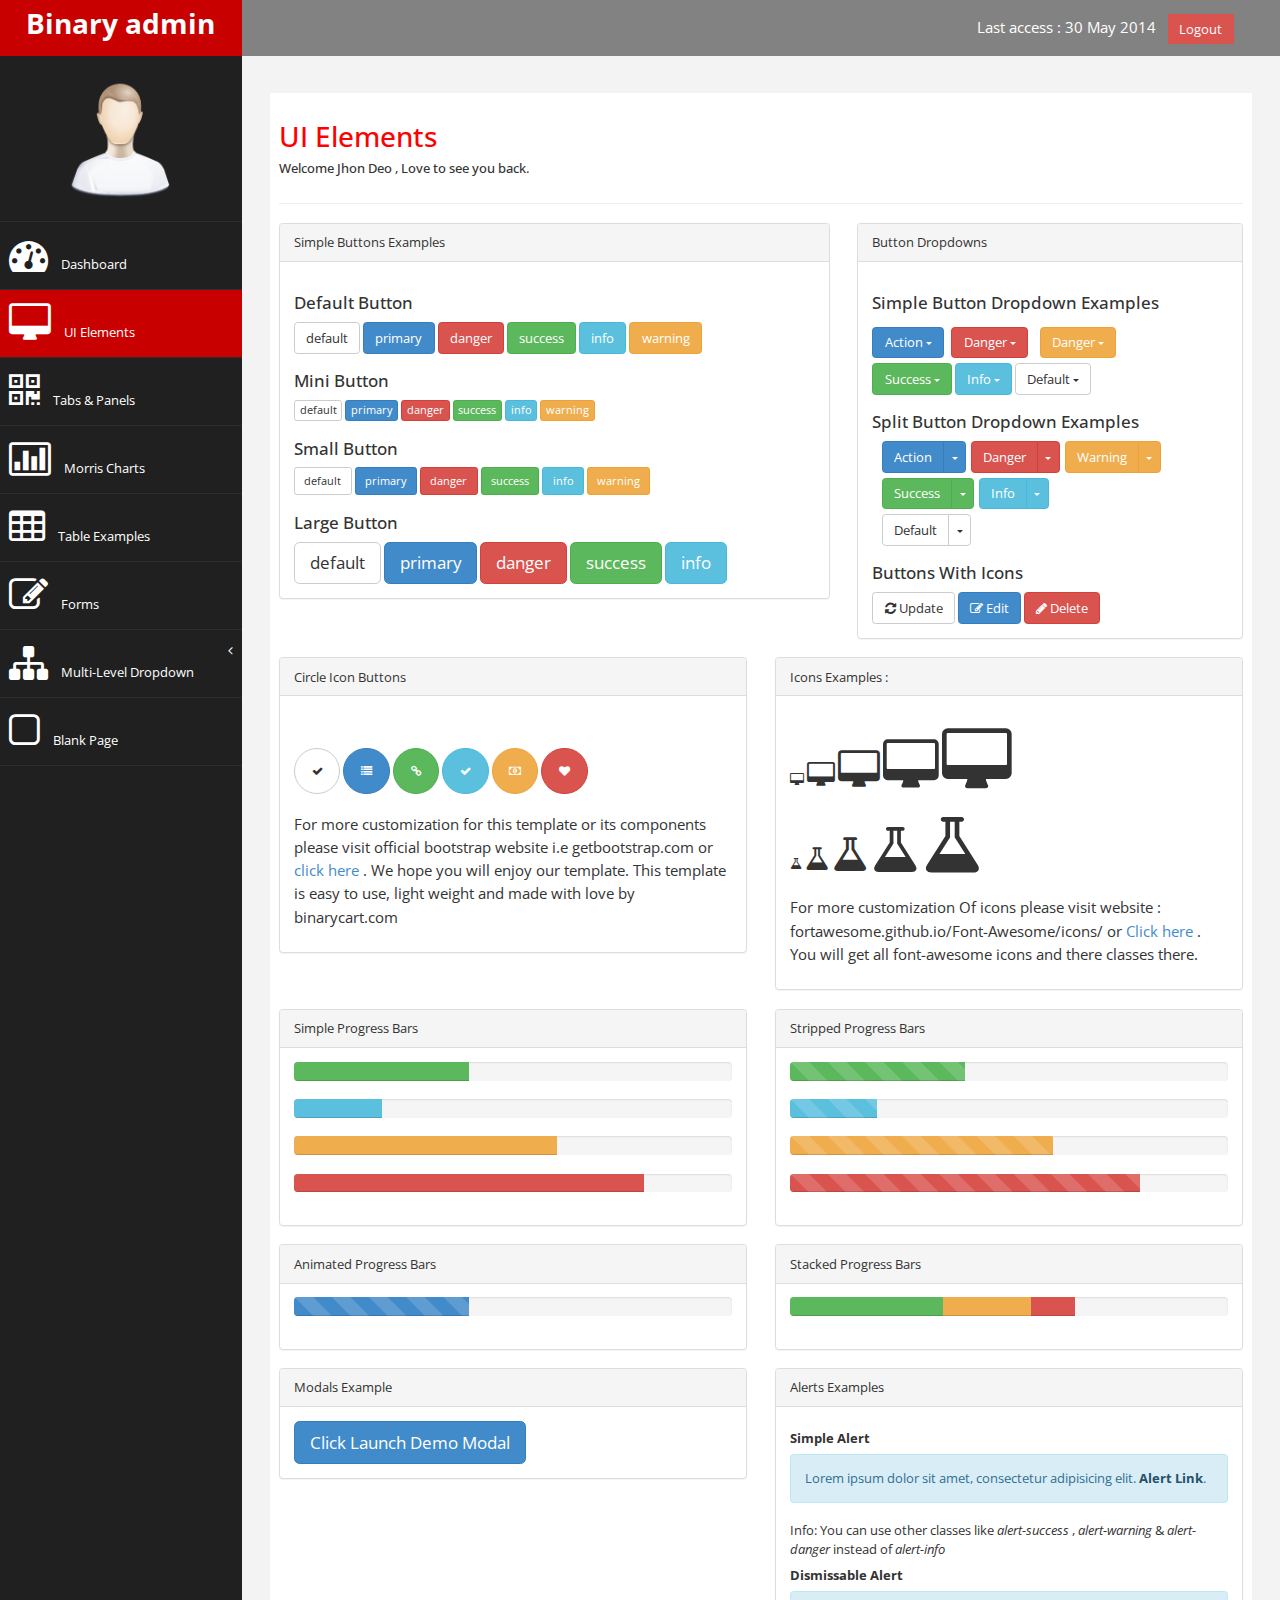
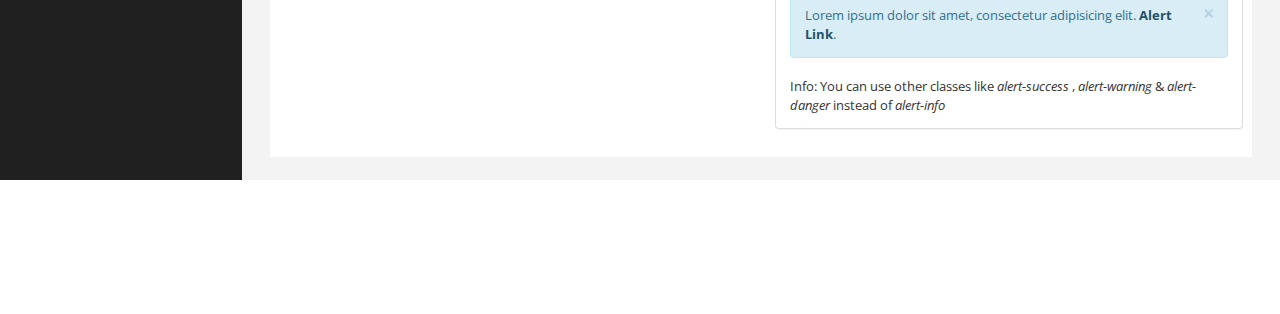
<file: ui.html>
﻿<!DOCTYPE html>
<html xmlns="http://www.w3.org/1999/xhtml">
<head>
      <meta charset="utf-8" />
    <meta name="viewport" content="width=device-width, initial-scale=1.0" />
    <title>Free Bootstrap Admin Template : Binary Admin</title>
	<!-- BOOTSTRAP STYLES-->
    <link href="assets/css/bootstrap.css" rel="stylesheet" />
     <!-- FONTAWESOME STYLES-->
    <link href="assets/css/font-awesome.css" rel="stylesheet" />
        <!-- CUSTOM STYLES-->
    <link href="assets/css/custom.css" rel="stylesheet" />
     <!-- GOOGLE FONTS-->
   <link href='http://fonts.googleapis.com/css?family=Open+Sans' rel='stylesheet' type='text/css' />
</head>
<body>
    <div id="wrapper">
        <nav class="navbar navbar-default navbar-cls-top " role="navigation" style="margin-bottom: 0">
            <div class="navbar-header">
                <button type="button" class="navbar-toggle" data-toggle="collapse" data-target=".sidebar-collapse">
                    <span class="sr-only">Toggle navigation</span>
                    <span class="fa fa-bar"></span>
                    <span class="fa fa-bar"></span>
                    <span class="fa fa-bar"></span>
                </button>
                <a class="navbar-brand" href="index.html">Binary admin</a> 
            </div>
  <div style="color: white;
padding: 15px 50px 5px 50px;
float: right;
font-size: 16px;"> Last access : 30 May 2014 &nbsp; <a href="#" class="btn btn-danger square-btn-adjust">Logout</a> </div>
        </nav>   
           <!-- /. NAV TOP  -->
                <nav class="navbar-default navbar-side" role="navigation">
            <div class="sidebar-collapse">
                <ul class="nav" id="main-menu">
				<li class="text-center">
                    <img src="assets/img/find_user.png" class="user-image img-responsive"/>
					</li>
				
					
                    <li>
                        <a  href="index.html"><i class="fa fa-dashboard fa-3x"></i> Dashboard</a>
                    </li>
                      <li>
                        <a class="active-menu"   href="ui.html"><i class="fa fa-desktop fa-3x"></i> UI Elements</a>
                    </li>
                    <li>
                        <a  href="tab-panel.html"><i class="fa fa-qrcode fa-3x"></i> Tabs & Panels</a>
                    </li>
						   <li  >
                        <a  href="chart.html"><i class="fa fa-bar-chart-o fa-3x"></i> Morris Charts</a>
                    </li>	
                      <li  >
                        <a  href="table.html"><i class="fa fa-table fa-3x"></i> Table Examples</a>
                    </li>
                    <li  >
                        <a  href="form.html"><i class="fa fa-edit fa-3x"></i> Forms </a>
                    </li>				
					
					                   
                    <li>
                        <a href="#"><i class="fa fa-sitemap fa-3x"></i> Multi-Level Dropdown<span class="fa arrow"></span></a>
                        <ul class="nav nav-second-level">
                            <li>
                                <a href="#">Second Level Link</a>
                            </li>
                            <li>
                                <a href="#">Second Level Link</a>
                            </li>
                            <li>
                                <a href="#">Second Level Link<span class="fa arrow"></span></a>
                                <ul class="nav nav-third-level">
                                    <li>
                                        <a href="#">Third Level Link</a>
                                    </li>
                                    <li>
                                        <a href="#">Third Level Link</a>
                                    </li>
                                    <li>
                                        <a href="#">Third Level Link</a>
                                    </li>

                                </ul>
                               
                            </li>
                        </ul>
                      </li>  
                  <li  >
                        <a  href="blank.html"><i class="fa fa-square-o fa-3x"></i> Blank Page</a>
                    </li>	
                </ul>
               
            </div>
            
        </nav>  
        <!-- /. NAV SIDE  -->
        <div id="page-wrapper" >
            <div id="page-inner">
                <div class="row">
                    <div class="col-md-12">
                     <h2>UI Elements</h2>   
                        <h5>Welcome Jhon Deo , Love to see you back. </h5>
                       
                    </div>
                </div>
                 <!-- /. ROW  -->
                 <hr />
                 <div class="row">
                    
                      <div class="col-md-7">
                    <div class="panel panel-default">
                        <div class="panel-heading">
                         Simple Buttons Examples
                        </div>        
                                      
                                    <div class="panel-body"> 

                    <h4>Default Button</h4>
                    <a href="#" class="btn btn-default">default</a>
                    <a href="#" class="btn btn-primary">primary</a>
                    <a href="#" class="btn btn-danger">danger</a>
                    <a href="#" class="btn btn-success">success</a>
                    <a href="#" class="btn btn-info">info</a>
                    <a href="#" class="btn btn-warning">warning</a>

                   
                    <h4>Mini Button</h4>
                    <a href="#" class="btn btn-default btn-xs">default</a>
                    <a href="#" class="btn btn-primary btn-xs">primary</a>
                    <a href="#" class="btn btn-danger btn-xs">danger</a>
                    <a href="#" class="btn btn-success btn-xs">success</a>
                    <a href="#" class="btn btn-info btn-xs">info</a>
                    <a href="#" class="btn btn-warning btn-xs">warning</a>

                  
                    <h4>Small Button</h4>
                    <a href="#" class="btn btn-default btn-sm">default</a>
                    <a href="#" class="btn btn-primary btn-sm">primary</a>
                    <a href="#" class="btn btn-danger btn-sm">danger</a>
                    <a href="#" class="btn btn-success btn-sm">success</a>
                    <a href="#" class="btn btn-info btn-sm">info</a>
                    <a href="#" class="btn btn-warning btn-sm">warning</a>

                   
                    <h4>Large Button</h4>

                    <a href="#" class="btn btn-default btn-lg">default</a>
                    <a href="#" class="btn btn-primary btn-lg">primary</a>
                    <a href="#" class="btn btn-danger btn-lg">danger</a>
                    <a href="#" class="btn btn-success btn-lg">success</a>
                    <a href="#" class="btn btn-info btn-lg">info</a>

                   
                </div>
            </div>
                          </div>
                     <div class="col-md-5">
                      <div class="panel panel-default">
                        <div class="panel-heading">
                           Button Dropdowns
                        </div>        
                                      
                                    <div class="panel-body"> 
                                          <h4>Simple Button Dropdown Examples </h4>  
                                       <div style="margin-top: 10px;">
											
											<div class="btn-group">
											  <button data-toggle="dropdown" class="btn btn-primary dropdown-toggle">Action <span class="caret"></span></button>
											  <ul class="dropdown-menu">
												<li><a href="#">Action</a></li>
												<li><a href="#">Another action</a></li>
												<li><a href="#">Something else here</a></li>
												<li class="divider"></li>
												<li><a href="#">Separated link</a></li>
											  </ul>
											</div>
											<div style="margin:5px;" class="btn-group">
											  <button data-toggle="dropdown" class="btn btn-danger dropdown-toggle">Danger <span class="caret"></span></button>
											  <ul class="dropdown-menu">
												<li><a href="#">Action</a></li>
												<li><a href="#">Another action</a></li>
												<li><a href="#">Something else here</a></li>
												<li class="divider"></li>
												<li><a href="#">Separated link</a></li>
											  </ul>
											</div>
                                           <div style="margin:5px;" class="btn-group">
											  <button data-toggle="dropdown" class="btn btn-warning dropdown-toggle">Danger <span class="caret"></span></button>
											  <ul class="dropdown-menu">
												<li><a href="#">Action</a></li>
												<li><a href="#">Another action</a></li>
												<li><a href="#">Something else here</a></li>
												<li class="divider"></li>
												<li><a href="#">Separated link</a></li>
											  </ul>
											</div>
										  </div>
										  <div>
                                               
                                              	<div class="btn-group">
											  <button data-toggle="dropdown" class="btn btn-success dropdown-toggle">Success <span class="caret"></span></button>
											  <ul class="dropdown-menu">
												<li><a href="#">Action</a></li>
												<li><a href="#">Another action</a></li>
												<li><a href="#">Something else here</a></li>
												<li class="divider"></li>
												<li><a href="#">Separated link</a></li>
											  </ul>
											</div>
											<div class="btn-group">
											  <button data-toggle="dropdown" class="btn btn-info dropdown-toggle">Info <span class="caret"></span></button>
											  <ul class="dropdown-menu">
												<li><a href="#">Action</a></li>
												<li><a href="#">Another action</a></li>
												<li><a href="#">Something else here</a></li>
												<li class="divider"></li>
												<li><a href="#">Separated link</a></li>
											  </ul>
											</div>
											<div class="btn-group">
											  <button data-toggle="dropdown" class="btn btn-default dropdown-toggle">Default <span class="caret"></span></button>
											  <ul class="dropdown-menu">
												<li><a href="#">Action</a></li>
												<li><a href="#">Another action</a></li>
												<li><a href="#">Something else here</a></li>
												<li class="divider"></li>
												<li><a href="#">Separated link</a></li>
											  </ul>
											</div>
										  </div>
                                       
                                       <h4>Split Button Dropdown Examples </h4>
                                      
                                       <div style="margin:5px;" class="btn-toolbar">
										
										<div class="btn-group">
										  <button class="btn btn-primary">Action</button>
										  <button data-toggle="dropdown" class="btn btn-primary dropdown-toggle"><span class="caret"></span></button>
										  <ul class="dropdown-menu">
											<li><a href="#">Action</a></li>
											<li><a href="#">Another action</a></li>
											<li><a href="#">Something else here</a></li>
											<li class="divider"></li>
											<li><a href="#">Separated link</a></li>
										  </ul>
										</div>
										<div class="btn-group">
										  <button class="btn btn-danger">Danger</button>
										  <button data-toggle="dropdown" class="btn btn-danger dropdown-toggle"><span class="caret"></span></button>
										  <ul class="dropdown-menu">
											<li><a href="#">Action</a></li>
											<li><a href="#">Another action</a></li>
											<li><a href="#">Something else here</a></li>
											<li class="divider"></li>
											<li><a href="#">Separated link</a></li>
										  </ul>
										</div>
                                           <div class="btn-group">
										  <button class="btn btn-warning">Warning</button>
										  <button data-toggle="dropdown" class="btn btn-warning dropdown-toggle"><span class="caret"></span></button>
										  <ul class="dropdown-menu">
											<li><a href="#">Action</a></li>
											<li><a href="#">Another action</a></li>
											<li><a href="#">Something else here</a></li>
											<li class="divider"></li>
											<li><a href="#">Separated link</a></li>
										  </ul>
										</div>
									  </div>
									  <div style="margin:5px;" class="btn-toolbar">
										
										<div class="btn-group">
										  <button class="btn btn-success">Success</button>
										  <button data-toggle="dropdown" class="btn btn-success dropdown-toggle"><span class="caret"></span></button>
										  <ul class="dropdown-menu">
											<li><a href="#">Action</a></li>
											<li><a href="#">Another action</a></li>
											<li><a href="#">Something else here</a></li>
											<li class="divider"></li>
											<li><a href="#">Separated link</a></li>
										  </ul>
										</div>
										<div class="btn-group">
										  <button class="btn btn-info">Info</button>
										  <button data-toggle="dropdown" class="btn btn-info dropdown-toggle"><span class="caret"></span></button>
										  <ul class="dropdown-menu">
											<li><a href="#">Action</a></li>
											<li><a href="#">Another action</a></li>
											<li><a href="#">Something else here</a></li>
											<li class="divider"></li>
											<li><a href="#">Separated link</a></li>
										  </ul>
										</div>
									  </div>
									  <div style="margin:5px;" class="btn-toolbar">
										<div class="btn-group">
										  <button class="btn btn-default">Default</button>
										  <button data-toggle="dropdown" class="btn btn-default dropdown-toggle"><span class="caret"></span></button>
										  <ul class="dropdown-menu">
											<li><a href="#">Action</a></li>
											<li><a href="#">Another action</a></li>
											<li><a href="#">Something else here</a></li>
											<li class="divider"></li>
											<li><a href="#">Separated link</a></li>
										  </ul>
										</div>
									  </div>
                                       

                                       <h4>Buttons With Icons</h4>                                       
										
											<button class="btn btn-default"><i class=" fa fa-refresh "></i> Update</button>
											<button class="btn btn-primary"><i class="fa fa-edit "></i> Edit</button>
											<button class="btn btn-danger"><i class="fa fa-pencil"></i> Delete</button>
										
															
									

                                        </div>
                                    </div>
                    </div>
                    </div>
                <!-- /. ROW  -->
                <div class="row">
                    <div class="col-md-6">
                        <div class="panel panel-default">
                        <div class="panel-heading">
                            Circle Icon Buttons 
                        </div>
                       
                        <div class="panel-body">
                             <br /> <br />
                            <button type="button" class="btn btn-default btn-circle"><i class="fa fa-check"></i>
                            </button>
                            <button type="button" class="btn btn-primary btn-circle"><i class="fa fa-list"></i>
                            </button>
                            <button type="button" class="btn btn-success btn-circle"><i class="fa fa-link"></i>
                            </button>
                            <button type="button" class="btn btn-info btn-circle"><i class="fa fa-check"></i>
                            </button>
                            <button type="button" class="btn btn-warning btn-circle"><i class="fa fa-money"></i>
                            </button>
                            <button type="button" class="btn btn-danger btn-circle"><i class="fa fa-heart"></i>
                            </button>
                           <br />
                             <p>
                        For more customization for this template or its components please visit official bootstrap website i.e getbootstrap.com or <a href="http://getbootstrap.com/components/" target="_blank">click here</a> . We hope you will enjoy our template. This template is easy to use, light weight and made with love by binarycart.com 
                        </p>
                        </div>
                        
                    </div>
                    </div>
                    <div class="col-md-6">
                        <div class="panel panel-default">
                        <div class="panel-heading">
                            Icons Examples : 
                        </div>
                       
                        <div class="panel-body">
                            <br />
                            <i class="fa fa-desktop "></i>
                            
                             <i class="fa fa-desktop fa-2x"></i>
                              <i class="fa fa-desktop fa-3x"></i>
                              <i class="fa fa-desktop fa-4x"></i>
                              <i class="fa fa-desktop fa-5x"></i>
                              <br />
                             <br />
                            <i class="fa fa-flask "></i>
                            
                             <i class="fa fa-flask fa-2x"></i>
                              <i class="fa fa-flask fa-3x"></i>
                              <i class="fa fa-flask fa-4x"></i>
                              <i class="fa fa-flask fa-5x"></i>
                              <br />
                              <p>
                        For more customization Of icons please visit website : fortawesome.github.io/Font-Awesome/icons/ or  <a href="http://fortawesome.github.io/Font-Awesome/icons/" target="_blank" >Click here</a> . You will get all font-awesome icons and there classes there.
                        </p>
                        </div>
                        
                    </div>
                    </div>
                </div>
                 <!-- /. ROW  -->
                <div class="row">
                    <div class="col-md-6">
                        <div class="panel panel-default">
                        <div class="panel-heading">
                            Simple Progress Bars 
                        </div>
                       
                        <div class="panel-body">
                       <div class="progress">
  <div class="progress-bar progress-bar-success" role="progressbar" aria-valuenow="40" aria-valuemin="0" aria-valuemax="100" style="width: 40%">
    <span class="sr-only">40% Complete (success)</span>
  </div>
</div>
<div class="progress">
  <div class="progress-bar progress-bar-info" role="progressbar" aria-valuenow="20" aria-valuemin="0" aria-valuemax="100" style="width: 20%">
    <span class="sr-only">20% Complete</span>
  </div>
</div>
<div class="progress">
  <div class="progress-bar progress-bar-warning" role="progressbar" aria-valuenow="60" aria-valuemin="0" aria-valuemax="100" style="width: 60%">
    <span class="sr-only">60% Complete (warning)</span>
  </div>
</div>
<div class="progress">
  <div class="progress-bar progress-bar-danger" role="progressbar" aria-valuenow="80" aria-valuemin="0" aria-valuemax="100" style="width: 80%">
    <span class="sr-only">80% Complete</span>
  </div>
</div>
                            </div>
                            </div>
                    </div>
                    <div class="col-md-6">
                        <div class="panel panel-default">
                        <div class="panel-heading">
                            Stripped Progress Bars 
                        </div>
                       
                        <div class="panel-body">
                       <div class="progress progress-striped">
  <div class="progress-bar progress-bar-success" role="progressbar" aria-valuenow="40" aria-valuemin="0" aria-valuemax="100" style="width: 40%">
    <span class="sr-only">40% Complete (success)</span>
  </div>
</div>
<div class="progress progress-striped">
  <div class="progress-bar progress-bar-info" role="progressbar" aria-valuenow="20" aria-valuemin="0" aria-valuemax="100" style="width: 20%">
    <span class="sr-only">20% Complete</span>
  </div>
</div>
<div class="progress progress-striped">
  <div class="progress-bar progress-bar-warning" role="progressbar" aria-valuenow="60" aria-valuemin="0" aria-valuemax="100" style="width: 60%">
    <span class="sr-only">60% Complete (warning)</span>
  </div>
</div>
<div class="progress progress-striped">
  <div class="progress-bar progress-bar-danger" role="progressbar" aria-valuenow="80" aria-valuemin="0" aria-valuemax="100" style="width: 80%">
    <span class="sr-only">80% Complete</span>
  </div>
</div>
                            </div>
                            </div>
                    </div>
                </div>
                 <!-- /. ROW  -->
                <div class="row">
                    <div class="col-md-6">
                        <div class="panel panel-default">
                        <div class="panel-heading">
                            Animated Progress Bars 
                        </div>
                       
                        <div class="panel-body">
                       <div class="progress progress-striped active">
  <div class="progress-bar progress-bar-primary" role="progressbar" aria-valuenow="40" aria-valuemin="0" aria-valuemax="100" style="width: 40%">
    <span class="sr-only">40% Complete (success)</span>
  </div>
</div>
                            </div>
                            </div>
                    </div>
                      <div class="col-md-6">
                        <div class="panel panel-default">
                        <div class="panel-heading">
                            Stacked Progress Bars 
                        </div>
                       
                        <div class="panel-body">
                       <div class="progress">
  <div class="progress-bar progress-bar-success" style="width: 35%">
    <span class="sr-only">35% Complete (success)</span>
  </div>
  <div class="progress-bar progress-bar-warning" style="width: 20%">
    <span class="sr-only">20% Complete (warning)</span>
  </div>
  <div class="progress-bar progress-bar-danger" style="width: 10%">
    <span class="sr-only">10% Complete (danger)</span>
  </div>
</div>
                            </div>
                            </div>
                    </div>
                </div>
                <!-- /. ROW  -->
                <div class="row">
                    <div class="col-md-6">
                       
                     <!--  Modals-->
                    <div class="panel panel-default">
                        <div class="panel-heading">
                            Modals Example
                        </div>
                        <div class="panel-body">
                            <button class="btn btn-primary btn-lg" data-toggle="modal" data-target="#myModal">
                              Click  Launch Demo Modal
                            </button>
                            <div class="modal fade" id="myModal" tabindex="-1" role="dialog" aria-labelledby="myModalLabel" aria-hidden="true">
                                <div class="modal-dialog">
                                    <div class="modal-content">
                                        <div class="modal-header">
                                            <button type="button" class="close" data-dismiss="modal" aria-hidden="true">&times;</button>
                                            <h4 class="modal-title" id="myModalLabel">Modal title Here</h4>
                                        </div>
                                        <div class="modal-body">
                                            Lorem ipsum dolor sit amet, consectetur adipisicing elit, sed do eiusmod tempor incididunt ut labore et dolore magna aliqua. Ut enim ad minim veniam, quis nostrud exercitation ullamco laboris nisi ut aliquip ex ea commodo consequat. Duis aute irure dolor in reprehenderit in voluptate velit esse cillum dolore eu fugiat nulla pariatur. Excepteur sint occaecat cupidatat non proident, sunt in culpa qui officia deserunt mollit anim id est laborum.
                                        </div>
                                        <div class="modal-footer">
                                            <button type="button" class="btn btn-default" data-dismiss="modal">Close</button>
                                            <button type="button" class="btn btn-primary">Save changes</button>
                                        </div>
                                    </div>
                                </div>
                            </div>
                        </div>
                    </div>
                     <!-- End Modals-->
                
                    </div>
                     <div class="col-md-6">
                          <div class="panel panel-default">
                        <div class="panel-heading">
                            Alerts Examples
                        </div>
                        <div class="panel-body">
                            <h5><strong>Simple Alert</strong></h5>
                            <div class="alert alert-info">
                                Lorem ipsum dolor sit amet, consectetur adipisicing elit. <a href="#" class="alert-link">Alert Link</a>.
                            </div>
                            Info: You can use other classes like <i>alert-success</i> , <i>alert-warning</i> & <i>alert-danger</i> instead of <i>alert-info</i>
                           <br />
                              <h5><strong>Dismissable Alert</strong></h5>
                            <div class="alert alert-info alert-dismissable">
                                <button type="button" class="close" data-dismiss="alert" aria-hidden="true">×</button>
                                Lorem ipsum dolor sit amet, consectetur adipisicing elit. <a href="#" class="alert-link">Alert Link</a>.
                            </div>
                            Info: You can use other classes like <i>alert-success</i> , <i>alert-warning</i> & <i>alert-danger</i> instead of <i>alert-info</i>
                           
                             </div>
                              </div>
                     </div>
                </div>
                <!-- /. ROW  -->
    </div>
             <!-- /. PAGE INNER  -->
            </div>
         <!-- /. PAGE WRAPPER  -->
        </div>
     <!-- /. WRAPPER  -->
    <!-- SCRIPTS -AT THE BOTOM TO REDUCE THE LOAD TIME-->
    <!-- JQUERY SCRIPTS -->
    <script src="assets/js/jquery-1.10.2.js"></script>
      <!-- BOOTSTRAP SCRIPTS -->
    <script src="assets/js/bootstrap.min.js"></script>
    <!-- METISMENU SCRIPTS -->
    <script src="assets/js/jquery.metisMenu.js"></script>
      <!-- CUSTOM SCRIPTS -->
    <script src="assets/js/custom.js"></script>
 
</body>
</html>
</file>
<file: assets/css/custom.css>
/*=============================================================
    Authour URI: www.binarycart.com
    License: Commons Attribution 3.0

    http://creativecommons.org/licenses/by/3.0/

    100% To use For Personal And Commercial Use.
    IN EXCHANGE JUST GIVE US CREDITS AND TELL YOUR FRIENDS ABOUT US
   
    ========================================================  */
/*==============================================
    GENERAL  STYLES    
    =============================================*/
body {
    font-family: 'Open Sans', sans-serif;
    zoom:93%;
}

#epca
{
    color: #fff;
}

 #wrapper {
    width: 100%;
    background:#202020;
}

#page-wrapper {
    padding: 15px 15px;
    min-height: 600px;
    background:#F3F3F3;
}
#page-inner {
    width:100%;
    margin:10px 20px 10px 0px;
    background-color:#fff!important;
    padding:10px;
    min-height:1200px;
    margin-top: 85px;
}

.text-center {
    text-align:center;
}
.no-boder {
    border:1px solid #f3f3f3;
}
h2 {
    color: #f00;
}
h4 {
    padding-top:10px;
}
.square-btn-adjust {
    border: 0px solid transparent; 
   -webkit-border-radius: 0px;
-moz-border-radius: 0px;
border-radius: 0px;

}
p {
    font-size:16px;
    line-height:25px;
    padding-top:20px;
}
/*==============================================
   DASHBOARD STYLES    
    =============================================*/
.panel-back {
    background-color:#F8F8F8;

}
   .noti-box {
min-height: 100px;
padding: 20px;
}

    .noti-box .icon-box {
display: block;
float: left;
margin: 0 15px 10px 0;
width: 70px;
height: 70px;
line-height: 75px;
vertical-align: middle;
text-align: center;
font-size: 40px;
}
.text-box p{
    margin: 0 0 3px;
}
.main-text {
    font-size: 25px;
    font-weight:600;
}
.set-icon {
    -webkit-border-radius: 50px;
-moz-border-radius: 50px;
border-radius: 50px;

}
    .bg-color-green {
background-color: #00CE6F;
color: #fff;
}
 .bg-color-blue {
background-color: #A95DF0;
color: #fff;
}
  .bg-color-red {
background-color: #DB0630;
color: #fff;
}
  .bg-color-brown {
background-color: #B94A00;
color: #fff;
}


 .icon-box-right {
display: block;
float: right;
margin: 0 15px 10px 0;
width: 70px;
height: 70px;
line-height: 75px;
vertical-align: middle;
text-align: center;
font-size: 40px;
}

 .main-temp-back {
background: #8702A8;
color: #FFFFFF;
font-size: 16px;
font-weight: 300;
text-align: center;
}
 .main-temp-back .text-temp {
font-size: 40px;
}
.back-dash {
    padding:20px;
    font-size:20px;
    font-weight:500;
      -webkit-border-radius: 0px;
-moz-border-radius: 0px;
border-radius: 0px;
background-color:#2EA7EB;
color:#fff;
}
    .back-dash p {
        padding-top:16px;
        font-size:13px;
        color:#fff;
        line-height:25px;
        text-align:justify;
    }
    .back-footer-green {
    background-color: #009B50;
    border-top: 0px solid #fff;
}
     .back-footer-red {
    background-color: #AF0000;
    border-top: 0px solid #fff;
}
     .color-bottom-txt {
   color: #000;
font-size: 16px;
line-height: 30px;
}
     /*CHAT PANEL*/
 .chat-panel .panel-body {
height: 450px;
overflow-y: scroll;
}
 .chat-box {
margin: 0;
padding: 0;
list-style: none;
}
 .chat-box li {
margin-bottom: 15px;
padding-bottom: 5px;
border-bottom: 1px dotted #808080;
}
 .chat-box li.left .chat-body {
margin-left: 90px;
}
 .chat-box li .chat-body p {
margin: 0;
color: #8d8888;
}
.chat-img>img {
    margin-left:20px;
}

/*==============================================
    MENU STYLES    
=============================================*/


.user-image 
{
    margin: 25px auto;
    -webkit-border-radius: 10px;
    -moz-border-radius: 10px;
    border-radius: 10px;
    max-height:220px;
    max-width:220px;
}

.navbar-cls-top .navbar-brand {
	color: #fff;
    background: #C90000;
    width: 260px;
    text-align: center;
    height: 60px;
    font-size: 30px;
   font-weight: 700;
}
.active-menu {
    background-color:#C90000!important;
}

.arrow {
    float: right;
}

.fa.arrow:before {
    content: "\f104";
}

.active > a > .fa.arrow:before {
    content: "\f107";
}


.nav-second-level li,
.nav-third-level li {
    border-bottom: none !important;
}

.nav-second-level li a {
    padding-left: 37px;
}

.nav-third-level li a {
    padding-left: 55px;
}
.sidebar-collapse , .sidebar-collapse .nav{
	background:none;
}
.sidebar-collapse .nav {
	padding:0;
}
.sidebar-collapse .nav > li > a {
	color:#fff;
	background:#202020;
	text-shadow:none;
	
}
.sidebar-collapse > .nav > li > a {
	padding:15px 10px;
}
.sidebar-collapse > .nav > li {
	border-bottom: 1px solid rgba(107, 108, 109, 0.19);
}
.sidebar-collapse .nav > li > a:hover,
.sidebar-collapse .nav > li > a:focus {
	
	background:#0A0A0A;
	outline:0;
}

.nav-second-level > li > a:before ,
.nav-third-level > li > a:before {
	content:"";
	display:block;
	position:absolute;
	left:20px;
	width:15px;
	height:1px;
	background:#ff0000;
	top:20px;
}
.nav-second-level > li > a:after,
.nav-third-level > li > a:after {
	content:"";
	display:block;
	position:absolute;
	left:20px;
	width:1px;
	height:100%;
	background:#ff0000;
	top:0px;
	z-index:10;
}
.nav-second-level  > li:last-child > a:after,
.nav-third-level  > li:last-child > a:after {
	height:50%;
}
.nav-third-level > li > a:after,
.nav-third-level > li > a:before  {
	left:40px;
}
.navbar-side {
	border:none;
	background-color: #202020;
	
}
.navbar-cls-top {
	background:#838282;
	border-bottom:none;
	
}
.navbar-cls-top .navbar-brand:hover {

background: #C90000;
color:#fff;

}

.navbar-default {
border:0px solid black;
     
}
.navbar-header {
    background: #A70303;
}
.navbar-default .navbar-toggle:hover, .navbar-default .navbar-toggle:focus {
background-color: #B40101;
}
.navbar-default .navbar-toggle {
border-color: #fff;
}

.navbar-default .navbar-toggle .icon-bar {
background-color: #FFF;
}
.nav > li > a > i {
    margin-right:10px;
}
/*==============================================
    UI ELEMENTS STYLES     
    =============================================*/
.btn-circle {
width: 50px;
height: 50px;
padding: 6px 0;
 -webkit-border-radius: 25px;
-moz-border-radius: 25px;
border-radius: 25px;
text-align: center;
font-size: 12px;
line-height: 1.428571429;
}

/*==============================================
    MEDIA QUERIES     
    =============================================*/
 
 @media(min-width:768px) {
     #page-wrapper{
               margin: 0 0 0 260px;
        padding: 15px 30px;
        min-height: 1200px;
		
    }
	
	
    .navbar-side {
        z-index: 1;
        position: absolute;
        width: 260px;
        margin-top: 60px;
    }

   .navbar {
 border-radius: 0px; 
}
   
}
</file>
<file: assets/js/morris/morris-0.4.3.min.css>
.morris-hover{position:absolute;z-index:1000;}.morris-hover.morris-default-style{border-radius:10px;padding:6px;color:#666;background:rgba(255, 255, 255, 0.8);border:solid 2px rgba(230, 230, 230, 0.8);font-family:sans-serif;font-size:12px;text-align:center;}.morris-hover.morris-default-style .morris-hover-row-label{font-weight:bold;margin:0.25em 0;}
.morris-hover.morris-default-style .morris-hover-point{white-space:nowrap;margin:0.1em 0;}
</file>
